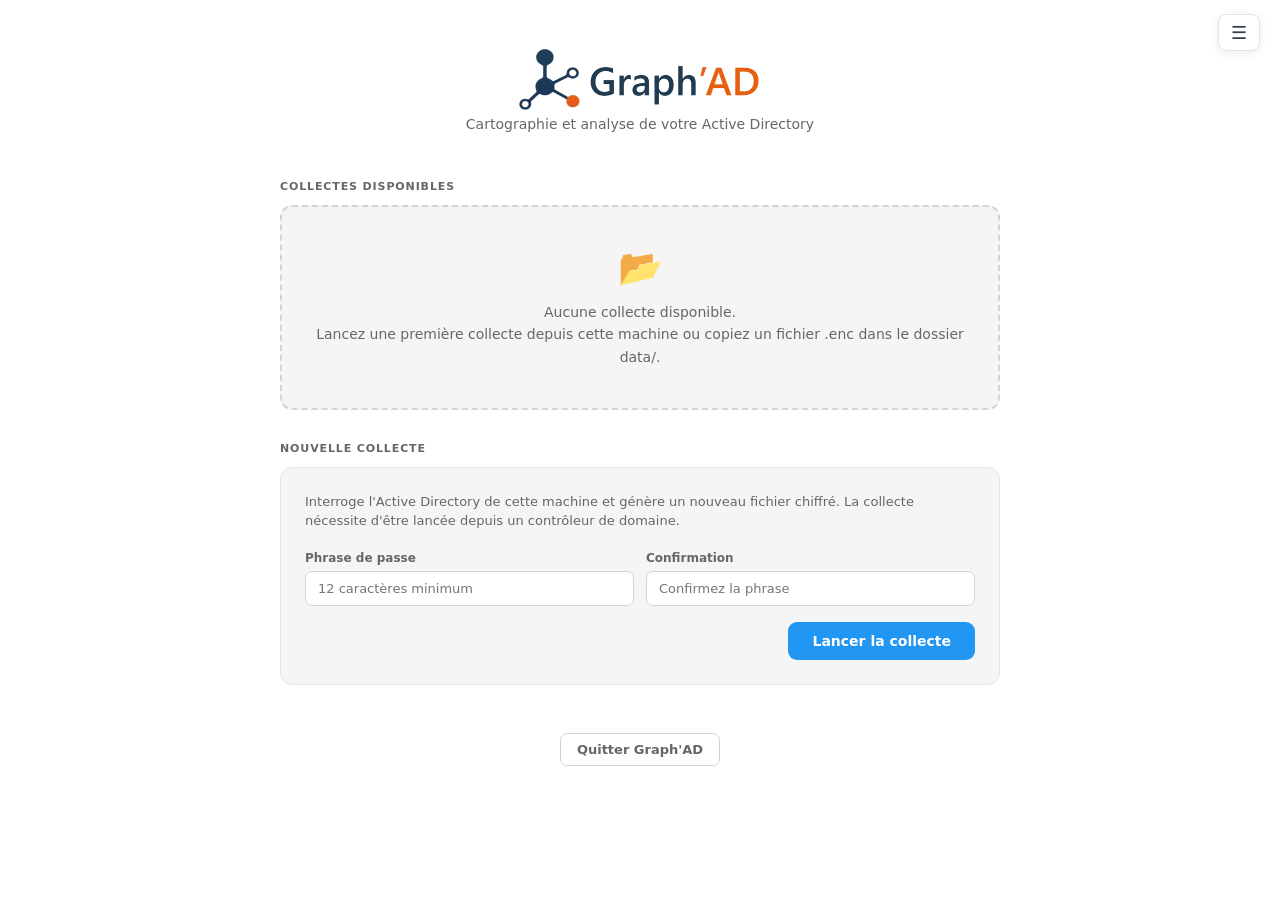
<file: web/index.html>
<!-- Accueil Graph'AD - Onboarding, recherche et tableau de bord -->
<!DOCTYPE html>
<html lang="fr">
<head>
    <meta charset="UTF-8">
    <title>Graph’AD – Accueil</title>

    <!-- Styles globaux -->
    <link rel="stylesheet" href="css/style.css">

    <style>
        body {
            font-family: Arial, sans-serif;
            margin: 40px;
            background: #f5f7fa;
        }
        
        h1 {
            font-size: 32px;
            margin-bottom: 10px;
        }

        img {
            width: 15%;
            height: auto;
        }

        p {
            font-size: 18px;
            margin-bottom: 30px;
            color: #444;
        }

        .score-grid {
            display: grid;
            grid-template-columns: repeat(auto-fill, minmax(260px, 1fr));
            gap: 20px;
        }
        .score-card {
            background: white;
            padding: 20px;
            border-radius: 8px;
            cursor: pointer;
            box-shadow: 0 2px 6px rgba(0,0,0,0.1);
            transition: 0.2s;
        }
        .score-card:hover {
            transform: translateY(-3px);
            box-shadow: 0 4px 10px rgba(0,0,0,0.15);
        }

        .score-card h3 {
            margin: 0 0 10px 0;
            font-size: 20px;
        }

        .score-card p {
            margin: 0;
            color: #666;
        }
        
        #doc-modal strong {
            color: #4A90D9;
        }

        #doc-modal h3 {
             font-size:18px;
             font-weight:700;
             color:#4A90D9;
             margin-bottom:6px;
        }
    </style>
</head>

<body>

    <img src="assets/full_logo.webp" alt="Logo et texte Graph'AD">
    <p>Choisissez une vue pour explorer votre annuaire Active Directory.</p>
    <!-- Déchiffrement du JSON -->
    <script src="js/crypto.js"></script>
    <script>
        if (!GraphADCrypto.isAuthenticated()) {
            window.location.replace("home.html");
        }
    </script>
    <!-- Appel des autres scripts -->
    <script src="js/shared-menu.js"></script>
    <script src="ux/OnboardingBanner.js"></script>

    <!-- Bannière de bienvenue -->
    <div id="onboarding"></div>
    <script>
        OnboardingBanner.render("onboarding");
    </script>
    

    <div id="global-score"></div>

    <!-- Zone de recherche utilisateur -->
    <div id="search-zone" style="max-width:600px; margin:0 auto 20px; position:relative;">

        <!-- Champ + bouton flèche -->
        <div style="display:flex; align-items:center; gap:0;">
            <input type="text" id="search-input"
                placeholder="Rechercher dans Graph'AD (collaborateur, groupe, structure, partage…)"
                style="flex:1; padding:10px 14px; border:1px solid #ddd;
                    border-right:none; border-radius:6px 0 0 6px; font-size:14px; outline:none;">
            <button id="search-btn"
                style="padding:10px 16px; background:#4A90D9; color:white; border:none;
                    border-radius:0 6px 6px 0; font-size:16px; cursor:pointer;">→</button>
        </div>

        <!-- Message d'erreur champ vide -->
        <div id="search-empty-msg"
            style="display:none; margin-top:6px; font-size:13px; color:#e53935;">
            Merci de saisir un collaborateur dans le champ de recherche.
        </div>

        <!-- Suggestions de saisie (dropdown) -->
        <div id="search-suggestions"></div>
    </div>

    <!-- Résultat : fiche de chemin utilisateur -->
    <div id="search-result-card" style="display:none; max-width:600px; margin:0 auto 30px;"></div>

    <!-- Grille du dashboard -->
    <div id="score-grid"></div>

    <!-- Scripts nécessaires -->
    <script src="js/utils.js"></script>
    <script src="js/minisearch.min.js"></script>
    <script src="js/dashboard-loader.js"></script>

</body>
</html>
</file>
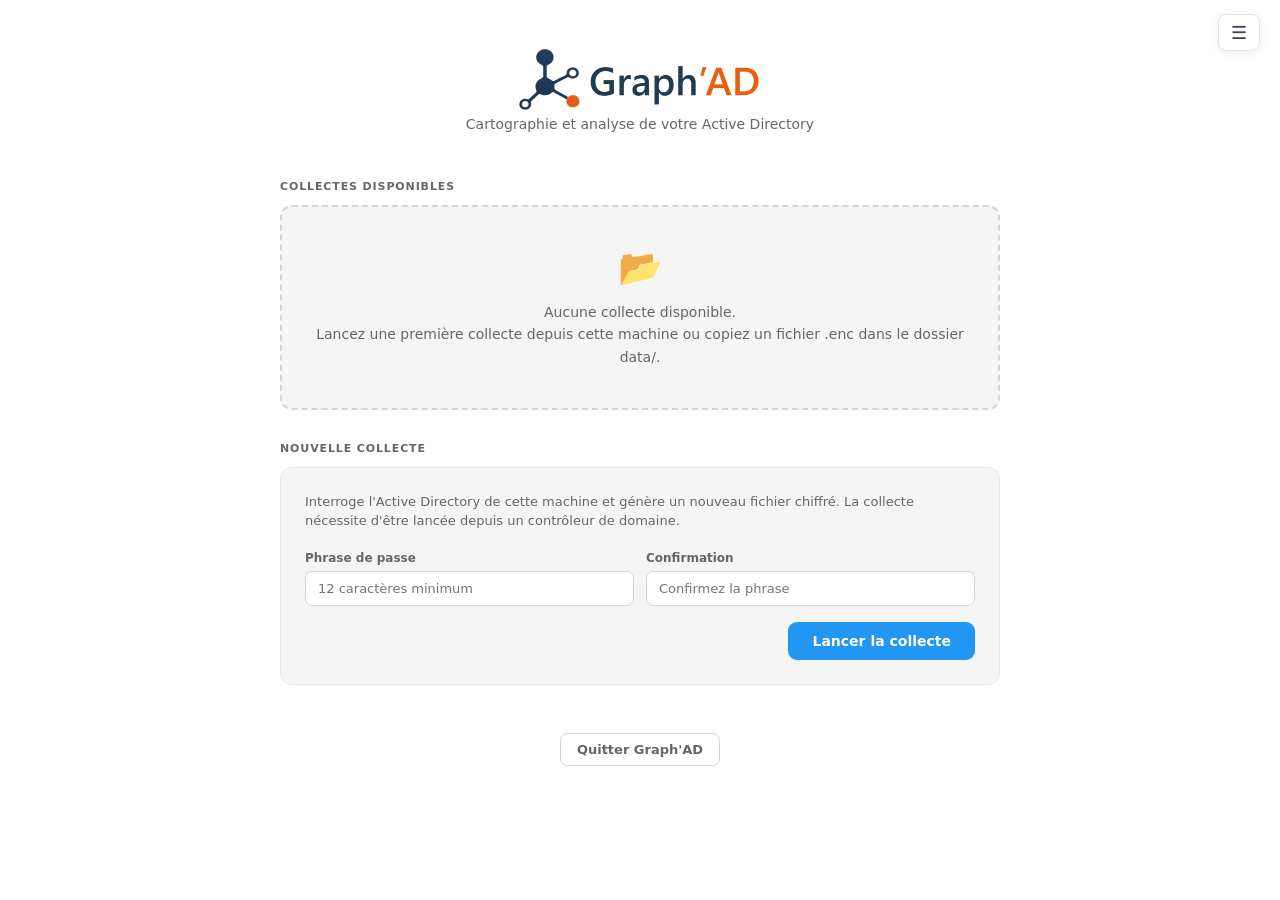
<file: web/home.html>
<!DOCTYPE html>
<html lang="fr">
<head>
    <meta charset="UTF-8">
    <title>Graph'AD</title>
    <link rel="stylesheet" href="css/style.css">
    <style>

        /* ── Layout général ─────────────────────────────────────── */
        body {
            min-height: 100vh;
            background: var(--bg);
            color: var(--text);
            display: flex;
            flex-direction: column;
            align-items: center;
            padding: 48px 24px 64px;
            font-family: system-ui, sans-serif;
        }

        /* ── En-tête ────────────────────────────────────────────── */
        .home-header {
            text-align: center;
            margin-bottom: 48px;
        }

        .home-header img {
            width: 25%;
            height: auto;
        }

        .home-header p {
            font-size: 14px;
            color: var(--link);
        }

        /* ── Conteneur principal ────────────────────────────────── */
        .home-container {
            width: 100%;
            max-width: 720px;
            display: flex;
            flex-direction: column;
            gap: 32px;
        }

        /* ── Section ────────────────────────────────────────────── */
        .section-title {
            font-size: 11px;
            font-weight: 700;
            letter-spacing: 0.08em;
            text-transform: uppercase;
            color: var(--link);
            margin-bottom: 12px;
        }

        /* ── Liste des fichiers JSON ─────────────────────────────── */
        #file-list {
            display: flex;
            flex-direction: column;
            gap: 8px;
        }

        .file-entry {
            display: flex;
            align-items: center;
            background: var(--panel);
            border: 1px solid #e5e7eb;
            border-radius: 10px;
            padding: 14px 16px;
            gap: 12px;
            transition: box-shadow 0.15s ease;
        }
        :root.dark .file-entry { border-color: #3a3a3a; }
        .file-entry:hover { box-shadow: 0 2px 10px rgba(0,0,0,0.08); }

        .file-icon {
            font-size: 20px;
            flex-shrink: 0;
        }

        .file-info {
            flex: 1;
            min-width: 0;
        }
        .file-info .file-label {
            font-size: 14px;
            font-weight: 600;
            color: var(--text);
            white-space: nowrap;
            overflow: hidden;
            text-overflow: ellipsis;
        }
        .file-info .file-path {
            font-size: 11px;
            color: var(--link);
            margin-top: 2px;
            white-space: nowrap;
            overflow: hidden;
            text-overflow: ellipsis;
        }

        .file-actions {
            display: flex;
            gap: 8px;
            flex-shrink: 0;
        }

        /* ── Boutons ─────────────────────────────────────────────── */
        .btn {
            padding: 8px 16px;
            border: none;
            border-radius: 7px;
            font-size: 13px;
            font-weight: 600;
            cursor: pointer;
            transition: opacity 0.15s ease, transform 0.1s ease;
        }
        .btn:hover  { opacity: 0.88; }
        .btn:active { transform: scale(0.97); }

        .btn-primary   { background: #2196F3; color: #fff; }
        .btn-danger    { background: #FEE2E2; color: #DC2626; }
        .btn-secondary {
            background: var(--toolbar-bg);
            color: var(--text);
            border: 1px solid #d1d5db;
        }
        :root.dark .btn-secondary { border-color: #444; }
        .btn-ghost {
            background: transparent;
            color: var(--link);
            border: 1px solid #d1d5db;
        }
        :root.dark .btn-ghost { border-color: #444; }

        .btn-lg {
            padding: 11px 24px;
            font-size: 14px;
            border-radius: 9px;
        }

        /* ── État vide ───────────────────────────────────────────── */
        .empty-state {
            text-align: center;
            padding: 40px 20px;
            background: var(--panel);
            border: 2px dashed #d1d5db;
            border-radius: 12px;
            color: var(--link);
        }
        :root.dark .empty-state { border-color: #444; }
        .empty-state .empty-icon { font-size: 36px; margin-bottom: 12px; }
        .empty-state p { font-size: 14px; line-height: 1.6; }

        /* ── Section nouvelle collecte ───────────────────────────── */
        .collect-card {
            background: var(--panel);
            border: 1px solid #e5e7eb;
            border-radius: 12px;
            padding: 24px;
        }
        :root.dark .collect-card { border-color: #3a3a3a; }

        .collect-card .collect-desc {
            font-size: 13px;
            color: var(--link);
            margin-bottom: 20px;
            line-height: 1.5;
        }

        .passphrase-row {
            display: grid;
            grid-template-columns: 1fr 1fr;
            gap: 12px;
            margin-bottom: 16px;
        }
        @media (max-width: 520px) {
            .passphrase-row { grid-template-columns: 1fr; }
        }

        .field-group label {
            display: block;
            font-size: 12px;
            font-weight: 600;
            color: var(--link);
            margin-bottom: 6px;
        }
        .field-group input[type=password] {
            width: 100%;
            padding: 9px 12px;
            border: 1px solid #d1d5db;
            border-radius: 7px;
            font-size: 13px;
            background: var(--bg);
            color: var(--text);
            outline: none;
            transition: border-color 0.2s;
            box-sizing: border-box;
        }
        :root.dark .field-group input[type=password] {
            border-color: #444;
        }
        .field-group input[type=password]:focus {
            border-color: #2196F3;
            box-shadow: 0 0 0 3px rgba(33,150,243,0.12);
        }

        .collect-footer {
            display: flex;
            align-items: center;
            justify-content: space-between;
            gap: 12px;
            flex-wrap: wrap;
        }
        .collect-hint {
            font-size: 12px;
            color: var(--link);
        }

        /* ── Modale phrase de passe (ouverture fichier) ──────────── */
        .modal-overlay {
            display: none;
            position: fixed;
            inset: 0;
            background: rgba(0,0,0,0.5);
            backdrop-filter: blur(3px);
            z-index: 1000;
            align-items: center;
            justify-content: center;
        }
        .modal-overlay.visible { display: flex; }

        .modal-box {
            background: var(--bg);
            border-radius: 14px;
            padding: 32px;
            width: 100%;
            max-width: 400px;
            box-shadow: 0 20px 60px rgba(0,0,0,0.2);
            position: relative;
        }
        .modal-box h2 {
            font-size: 18px;
            font-weight: 700;
            margin-bottom: 6px;
        }
        .modal-box .modal-sub {
            font-size: 13px;
            color: var(--link);
            margin-bottom: 24px;
            line-height: 1.5;
        }
        .modal-box .modal-file-label {
            font-size: 12px;
            font-weight: 600;
            color: #2196F3;
            background: rgba(33,150,243,0.08);
            padding: 4px 10px;
            border-radius: 5px;
            margin-bottom: 20px;
            display: inline-block;
        }
        .modal-actions {
            display: flex;
            gap: 10px;
            margin-top: 20px;
        }
        .modal-actions .btn { flex: 1; }

        /* ── Barre de progression collecte ──────────────────────── */
        .progress-overlay {
            display: none;
            position: fixed;
            inset: 0;
            background: rgba(0,0,0,0.55);
            backdrop-filter: blur(3px);
            z-index: 1100;
            align-items: center;
            justify-content: center;
        }
        .progress-overlay.visible { display: flex; }

        .progress-box {
            background: var(--bg);
            border-radius: 14px;
            padding: 32px;
            width: 100%;
            max-width: 460px;
            box-shadow: 0 20px 60px rgba(0,0,0,0.2);
        }
        .progress-box h2 {
            font-size: 17px;
            font-weight: 700;
            margin-bottom: 6px;
        }
        .progress-box .progress-step {
            font-size: 13px;
            color: var(--link);
            margin-bottom: 20px;
            min-height: 20px;
        }
        .progress-bar-track {
            height: 8px;
            background: var(--panel);
            border-radius: 99px;
            overflow: hidden;
            margin-bottom: 8px;
        }
        :root.dark .progress-bar-track { background: #333; }
        .progress-bar-fill {
            height: 100%;
            background: linear-gradient(90deg, #2196F3, #64B5F6);
            border-radius: 99px;
            width: 0%;
            transition: width 0.4s ease;
        }
        .progress-counter {
            font-size: 11px;
            color: var(--link);
            text-align: right;
        }
        .progress-error {
            display: none;
            margin-top: 16px;
            padding: 12px;
            background: #FEE2E2;
            border-radius: 8px;
            font-size: 13px;
            color: #DC2626;
            line-height: 1.5;
        }
        .progress-error.visible { display: block; }

        /* ── Bouton quitter (bas de page) ────────────────────────── */
        .home-footer {
            margin-top: 16px;
            text-align: center;
        }

        /* ── Toast erreur ────────────────────────────────────────── */
        .toast {
            position: fixed;
            bottom: 24px;
            left: 50%;
            transform: translateX(-50%) translateY(20px);
            background: #1e1e1e;
            color: #fff;
            padding: 10px 20px;
            border-radius: 8px;
            font-size: 13px;
            opacity: 0;
            transition: opacity 0.2s, transform 0.2s;
            pointer-events: none;
            z-index: 2000;
        }
        .toast.show {
            opacity: 1;
            transform: translateX(-50%) translateY(0);
        }

    </style>
</head>
<body>

    <!-- Menu burger (partagé) -->
    <script src="js/shared-menu.js"></script>

    <!-- En-tête -->
    <div class="home-header">
        <img src="assets/full_logo.webp" alt="Logo et texte Graph'AD">
        <p>Cartographie et analyse de votre Active Directory</p>
    </div>

    <div class="home-container">

        <!-- ── Section : fichiers disponibles ── -->
        <div id="section-files">
            <div class="section-title">Collectes disponibles</div>
            <div id="file-list">
                <!-- rempli par JS -->
            </div>
        </div>

        <!-- ── Section : nouvelle collecte ── -->
        <div id="section-collect">
            <div class="section-title">Nouvelle collecte</div>
            <div class="collect-card">
                <p class="collect-desc">
                    Interroge l'Active Directory de cette machine et génère un nouveau fichier chiffré.
                    La collecte nécessite d'être lancée depuis un contrôleur de domaine.
                </p>
                <div class="passphrase-row">
                    <div class="field-group">
                        <label for="pp-new">Phrase de passe</label>
                        <input type="password" id="pp-new" placeholder="12 caractères minimum" autocomplete="new-password">
                    </div>
                    <div class="field-group">
                        <label for="pp-confirm">Confirmation</label>
                        <input type="password" id="pp-confirm" placeholder="Confirmez la phrase" autocomplete="new-password">
                    </div>
                </div>
                <div class="collect-footer">
                    <span class="collect-hint" id="collect-hint"></span>
                    <button class="btn btn-primary btn-lg" id="btn-collect" onclick="startCollect()">
                        Lancer la collecte
                    </button>
                </div>
            </div>
        </div>

        <!-- ── Bouton quitter ── -->
        <div class="home-footer">
            <button class="btn btn-ghost" onclick="quitApp()">Quitter Graph'AD</button>
        </div>

    </div>

    <!-- ── Modale : saisie phrase de passe pour ouvrir un fichier ── -->
    <div class="modal-overlay" id="open-modal">
        <div class="modal-box">
            <h2>Ouvrir la collecte</h2>
            <p class="modal-sub">Saisissez la phrase de passe pour déchiffrer ce fichier.</p>
            <span class="modal-file-label" id="modal-file-label">—</span>
            <div class="field-group">
                <label for="pp-open">Phrase de passe</label>
                <input type="password" id="pp-open" placeholder="Phrase de passe"
                    autocomplete="current-password"
                    onkeydown="if(event.key==='Enter') confirmOpen()">
            </div>
            <div id="open-error" style="display:none; margin-top:10px;
                font-size:13px; color:#DC2626;"></div>
            <div class="modal-actions">
                <button class="btn btn-secondary" onclick="closeOpenModal()">Annuler</button>
                <button class="btn btn-primary" onclick="confirmOpen()">Déchiffrer</button>
            </div>
        </div>
    </div>

    <!-- ── Overlay : progression de la collecte ── -->
    <div class="progress-overlay" id="progress-overlay">
        <div class="progress-box">
            <h2>Collecte en cours…</h2>
            <div class="progress-step" id="progress-step">Initialisation…</div>
            <div class="progress-bar-track">
                <div class="progress-bar-fill" id="progress-fill"></div>
            </div>
            <div class="progress-counter" id="progress-counter">0 / 8</div>
            <div class="progress-error" id="progress-error"></div>
            <div style="margin-top:20px; display:none" id="progress-done-btn">
                <button class="btn btn-secondary" onclick="closeProgress()">Fermer</button>
            </div>
        </div>
    </div>

    <!-- Toast -->
    <div class="toast" id="toast"></div>

    <script src="js/crypto.js"></script>
    <script>
    let fileRegistry = [];
    // ─────────────────────────────────────────────────────────────
    // Tauri invoke — appel vers Rust
    // ─────────────────────────────────────────────────────────────
    function tauriInvoke(cmd, args) {
        const fn = window.__TAURI__?.core?.invoke
                ?? window.__TAURI__?.invoke;
        if (!fn) return Promise.reject("Tauri indisponible");
        return fn(cmd, args);
    }
    // ─────────────────────────────────────────────────────────────
    // État
    // ─────────────────────────────────────────────────────────────
    let currentOpenPath = null;

    // ─────────────────────────────────────────────────────────────
    // Chargement de la liste des fichiers
    // ─────────────────────────────────────────────────────────────
    async function loadFiles() {
        const list = document.getElementById("file-list");
        let files = [];
        try {
            files = await tauriInvoke("cmd_list_data_files");
        } catch(e) {
            console.error("Impossible de lister les fichiers :", e);
        }

        // Pas de fichier : message explicite indiquant qu'une collecte est nécessaire.
        if (files.length === 0) {
            list.innerHTML = `
                <div class="empty-state">
                    <div class="empty-icon">📂</div>
                    <p>Aucune collecte disponible.<br>
                    Lancez une première collecte depuis cette machine
                    ou copiez un fichier <code>.enc</code> dans le dossier <code>data/</code>.</p>
                </div>`;
            return;
        }

        // Liste des fichiers générés
        fileRegistry = files;

        list.innerHTML = files.map((f, i) => `
            <div class="file-entry">
                <div class="file-icon">🔒</div>
                <div class="file-info">
                    <div class="file-label">${escHtml(f.label)}</div>
                    <div class="file-path">${escHtml(f.path)}</div>
                </div>
                <div class="file-actions">
                    <button class="btn btn-primary" data-idx="${i}" onclick="openFile(this.dataset.idx)">
                        Ouvrir
                    </button>
                    <button class="btn btn-danger" data-idx="${i}" onclick="deleteFile(this.dataset.idx)">
                        Supprimer
                    </button>
                </div>
            </div>
        `).join("");
    }

    // ─────────────────────────────────────────────────────────────
    // Ouverture d'un fichier — modale phrase de passe
    // ─────────────────────────────────────────────────────────────
    function openFile(idx) {
        const f = fileRegistry[idx];
        currentOpenPath = f.path;
        document.getElementById("modal-file-label").textContent = f.label;
        document.getElementById("pp-open").value = "";
        document.getElementById("open-error").style.display = "none";
        document.getElementById("open-modal").classList.add("visible");
        setTimeout(() => document.getElementById("pp-open").focus(), 80);
    }

    // Réinitialisation du champ modal à la fermeture de celui-ci
    function closeOpenModal() {
        document.getElementById("open-modal").classList.remove("visible");
        document.getElementById("pp-open").value = "";
        currentOpenPath = null;
    }

    // Vérification de la saisie de la phrase de passe
    async function confirmOpen() {
        const pp = document.getElementById("pp-open").value;
        if (!pp) return showOpenError("Saisissez la phrase de passe.");

        let bytes;
        try {
            bytes = await tauriInvoke("cmd_read_enc_file", { path: currentOpenPath });
        } catch(e) {
            return showOpenError("Impossible de lire le fichier : " + e);
        }

        // Vérifier la phrase de passe sans stocker les données déchiffrées
        try {
            await GraphADCrypto.initFromPassphrase(pp);
            const blob = new Blob([new Uint8Array(bytes)]);
            const url  = URL.createObjectURL(blob);
            await GraphADCrypto.loadAndDecrypt(url, { suppressRedirect: true });
            URL.revokeObjectURL(url);
        } catch(e) {
            GraphADCrypto.clear();
            return showOpenError("Phrase de passe incorrecte ou fichier altéré.");
        }

        // Stocker le chemin actif — dashboard-loader.js s'en servira
        sessionStorage.setItem("_gad_active_file", currentOpenPath);
        // _gad_s et _gad_p sont déjà dans sessionStorage via initFromPassphrase

        closeOpenModal();
        window.location.href = "index.html";
    }

    // Message en cas d'erreur d'ouverture du fichier
    function showOpenError(msg) {
        const el = document.getElementById("open-error");
        el.textContent = msg;
        el.style.display = "block";
    }

    // ─────────────────────────────────────────────────────────────
    // Suppression d'un fichier
    // ─────────────────────────────────────────────────────────────
    async function deleteFile(idx) {
        const f = fileRegistry[idx];
        if (!confirm(`Supprimer définitivement la collecte :\n« ${f.label} » ?\n\nCette action est irréversible.`)) return;
        try {
            await tauriInvoke("cmd_delete_data_file", { path: f.path });
            showToast("Collecte supprimée.");
            loadFiles();
        } catch(e) {
            showToast("Erreur : " + e);
        }
    }

    // ─────────────────────────────────────────────────────────────
    // Nouvelle collecte
    // ─────────────────────────────────────────────────────────────
    async function startCollect() {
        // Définition d'une phrase de passe - initialisation
        const pp1  = document.getElementById("pp-new").value;
        const pp2  = document.getElementById("pp-confirm").value;
        const hint = document.getElementById("collect-hint");

        // On demande à l'utilisateur une phrase de passe
        // Elle doit contenir au moins 12 caractères
        // La confirmation de la phrase de passe doit être identique à celle initiale
        // Sinon, la collecte ne se lance pas
        if (!pp1)          { hint.textContent = "Saisissez une phrase de passe."; return; }
        if (pp1.length < 12) { hint.textContent = "12 caractères minimum."; return; }
        if (pp1 !== pp2)   { hint.textContent = "Les deux phrases ne correspondent pas."; return; }
        hint.textContent = "";

        // Vérification AD — await explicite pour capturer l'erreur avant d'ouvrir la barre
        try {
            await tauriInvoke("cmd_start_collect", { passphrase: pp1 });
        } catch(e) {
            // cmd_start_collect retourne Err() si AD absent ou autre problème pré-collecte
            hint.textContent = e;
            return;
        }

        // Si on arrive ici, la collecte a démarré en arrière-plan — ouvrir la barre
        showProgress();

        document.getElementById("pp-new").value    = "";
        document.getElementById("pp-confirm").value = "";
    }

    // ─────────────────────────────────────────────────────────────
    // Barre de progression — événements Rust → JS
    // ─────────────────────────────────────────────────────────────
    function showProgress() {
        document.getElementById("progress-step").textContent = "Initialisation…";
        document.getElementById("progress-fill").style.width = "0%";
        document.getElementById("progress-counter").textContent = "0 / 8";
        document.getElementById("progress-error").classList.remove("visible");
        document.getElementById("progress-done-btn").style.display = "none";
        document.getElementById("progress-overlay").classList.add("visible");
    }

    // A la fin de la collecte, le bouton fermer permet de fermer la barre de progression
    function closeProgress() {
        document.getElementById("progress-overlay").classList.remove("visible");
    }

    // En cas d'erreur, afficher le message et l'utilisateur peut fermer la barre de progression
    function showProgressError(msg) {
        const el = document.getElementById("progress-error");
        el.textContent = msg;
        el.classList.add("visible");
        document.getElementById("progress-done-btn").style.display = "block";
    }

    // Stocker les unlisten handles pour savoir quand les listeners sont prêts
    let progressListenersReady = false;

    // Écouter les événements de progression émis par collector.rs 
    function setupProgressListener() {
        const listenFn = window.__TAURI__?.event?.listen;
        if (!listenFn) { setTimeout(setupProgressListener, 100); return; }

        // On incrémente au fûr et à mesure des étapes
        listenFn("collect-progress", event => {
            const { step, total, message } = event.payload;
            const pct = Math.round((step / total) * 100);
            document.getElementById("progress-fill").style.width = pct + "%";
            document.getElementById("progress-step").textContent = message;
            document.getElementById("progress-counter").textContent = `${step} / ${total}`;
        });

        // Lorsqu'on arrive à la fin de la collecte, on l'affiche
        listenFn("collect-done", () => {
            document.getElementById("progress-step").textContent = "Collecte terminée avec succès.";
            document.getElementById("progress-fill").style.width = "100%";
            document.getElementById("progress-counter").textContent = "8 / 8";
            document.getElementById("progress-done-btn").style.display = "block";
            loadFiles();
        });

        // En cas d'erreur, on appelle la fonction showProgressError émise plus au-dessus
        listenFn("collect-error", event => {
            showProgressError(event.payload);
        });
    }

    // ─────────────────────────────────────────────────────────────
    // Quitter
    // ─────────────────────────────────────────────────────────────
    function quitApp() {
        tauriInvoke("cmd_quit");
    }

    // ─────────────────────────────────────────────────────────────
    // Utilitaires
    // ─────────────────────────────────────────────────────────────
    // Protection XSS - Eviter que les caractères spéciaux soient interprétés comme des balises HTML
    function escHtml(s) {
        return String(s)
            .replace(/&/g,"&amp;")
            .replace(/</g,"&lt;")
            .replace(/>/g,"&gt;")
            .replace(/"/g,"&quot;");
    }

    // Affichage temporaire d'un notification (utilisé dans le cadre d'une archive supprimée)
    function showToast(msg) {
        const t = document.getElementById("toast");
        t.textContent = msg;
        t.classList.add("show");
        setTimeout(() => t.classList.remove("show"), 2800);
    }

    // ─────────────────────────────────────────────────────────────
    // Adaptation du menu burger pour home.html
    // — Verrouiller désactivé (pas de session active ici)
    // — Bouton Quitter ajouté dans le menu
    // ─────────────────────────────────────────────────────────────
    document.addEventListener("DOMContentLoaded", () => {
        loadFiles();
        setupProgressListener();

        // Désactiver le bouton Verrouiller — pas de session active sur l'accueil
        const lockBtn = document.getElementById("burger-lock");
        if (lockBtn) {
            lockBtn.disabled = true;
            lockBtn.style.opacity = "0.35";
            lockBtn.style.cursor  = "not-allowed";
            lockBtn.title = "Aucune session active";
        }
    });
    </script>
</body>
</html>
</file>
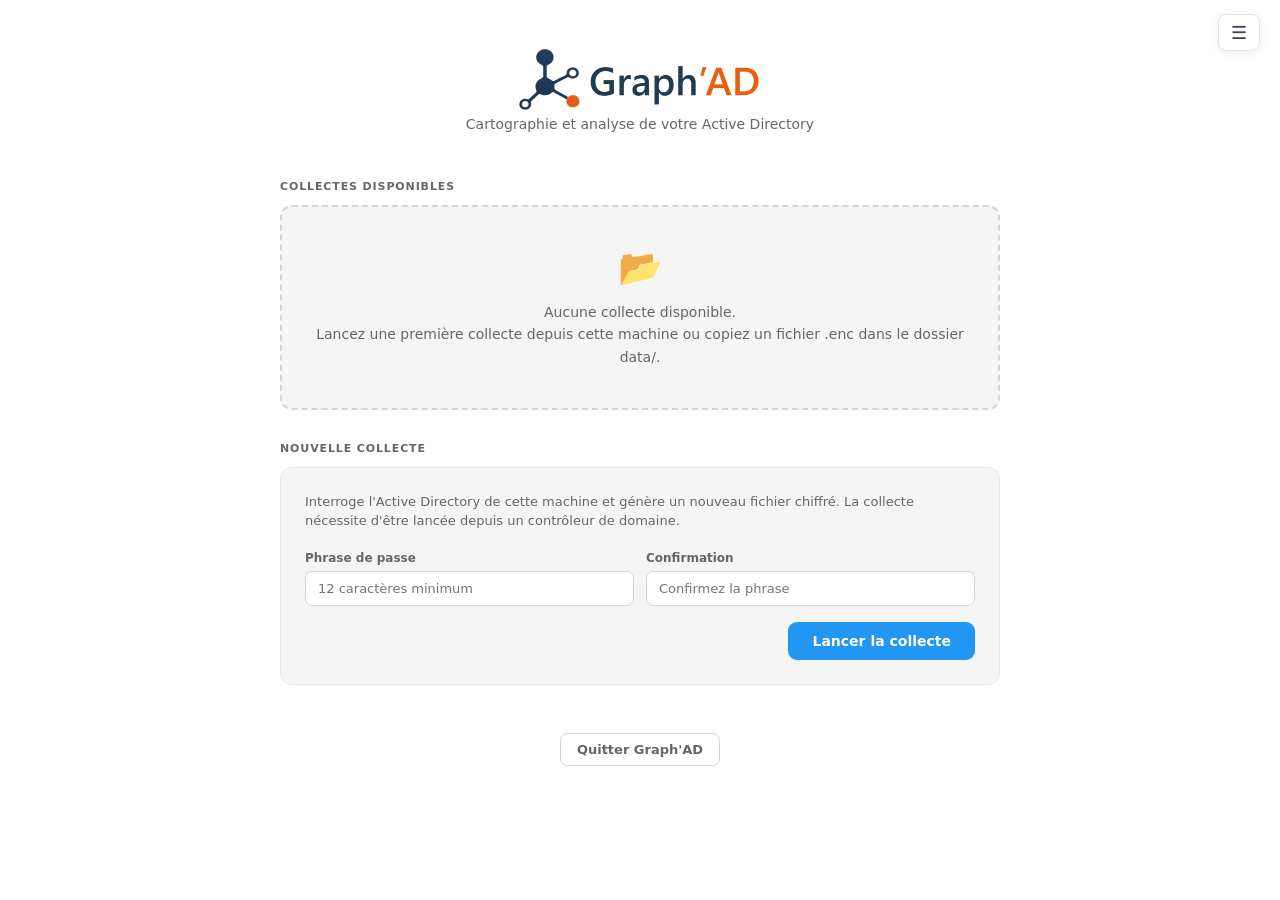
<file: web/views/infrastructure.html>
<!-- Affichage de la vue Infrastructure -->
<!DOCTYPE html>
<html lang="fr">
<head>
    <meta charset="UTF-8">
    <title>Graph'AD - Infrastructure</title>
    <link rel="stylesheet" href="../css/style.css">

    <style>
    .layout {
        display: grid;
        grid-template-columns: 280px 1fr;
        gap: 20px;
        padding: 20px;
        height: calc(100vh - 40px);
        box-sizing: border-box;
    }
    .layout-left {
        display: flex;
        flex-direction: column;
        gap: 20px;
        overflow-y: auto;
    }
    .layout-center {
        overflow: auto;
        position: relative;
    }
    #infra-search-zone {
        position: fixed;
        top: 60px;
        z-index: 200;
        max-width: 380px;
        width: 380px;
        background: #fff;
        border: 1px solid #ddd;
        border-radius: 8px;
        box-shadow: 0 4px 16px rgba(0,0,0,0.12);
        padding: 8px 10px;
    }
    #infra-tree {
        padding-top: 64px;
    }
    </style>
    <!-- Déchiffrement du JSON -->
    <script src="../js/crypto.js"></script>
    <script>
        if (!GraphADCrypto.isAuthenticated()) {
            window.location.replace("../home.html");
        }
    </script>
    <!-- Appel des autres scripts -->
    <script src="../js/shared-menu.js"></script>
    <script src="../ux/IntroCard.js"></script>
    <script src="../ux/PedagogyCard.js"></script>
    <script src="../ux/Legend.js"></script>
    <script src="../js/utils.js"></script>
    <script src="../ux/SidePanel.js"></script>
    <script src="../ux/InfrastructureTree.js"></script>
    <script src="../js/minisearch.min.js"></script>
</head>

<body>
<!-- Bouton de retour au tableau de bord -->
<a href="../index.html" style="
    display: inline-block;
    padding: 8px 16px;
    margin: 10px 20px;
    background: #f0f4ff;
    border: 1px solid #aac2ff;
    border-radius: 6px;
    color: #4A90D9;
    text-decoration: none;
    font-size: 14px;
">← Retour au tableau de bord</a>

<!-- Définition des layouts -->
<div class="layout">
    <!-- Colonne de gauche : Introduction à la vue, indications d'utilisation et légende -->
    <div class="layout-left">
        <section id="intro-card"></section>
        <section id="pedagogy-card"></section>
        <section id="legend"></section>
    </div>

    <!-- Colonne centrale : c'est le coeur même de la vue -->
    <div class="layout-center">

        <!-- Zone de recherche flottante -->
        <div id="infra-search-zone">
            <div style="display:flex; align-items:center; gap:0;">
                <input type="text" id="infra-search-input"
                    placeholder="Rechercher dans l'arborescence…"
                    style="flex:1; padding:7px 10px; border:1px solid #ddd;
                           border-right:none; border-radius:6px 0 0 6px;
                           font-size:13px; outline:none; background:#fff;">
                <button id="infra-search-clear"
                    style="padding:7px 12px; background:#4A90D9; color:white; border:none;
                           border-radius:0 6px 6px 0; font-size:15px; cursor:pointer;">✕</button>
            </div>
            <div id="infra-search-suggestions"
                style="position:absolute; z-index:300; width:100%; background:#fff;
                       border:1px solid #e0e4f0; border-radius:6px;
                       box-shadow:0 4px 16px rgba(0,0,0,0.10); display:none;
                       max-height:260px; overflow-y:auto; top:calc(100% + 4px); left:0;">
            </div>
        </div>

        <div id="infra-tree"></div> <!-- Affichage de l'UX InfrastructureTree -->

    </div>

    <!-- Note : la colonne de gauche n'existe pas dans cette vue car on n'affiche pas les points d'attention et les actions recommandés. -->
</div>

<div id="side-panel"></div> <!-- Panneau latéral d'information -->

<script>

    // --- Introduction à la vue ---
    IntroCard.render({
        title: "Infrastructure",
        subtitle: "Organisation technique de votre annuaire",
        text: "Cette vue montre comment votre annuaire est organisé : les structures, les politiques de sécurité, les groupes et les collaborateurs. Cliquez sur un élément pour le déplier."
    });

    // --- Indications d'utilisation ---
    PedagogyCard.render({
        text: "Cliquez sur un bloc pour explorer son contenu. Utilisez « Remonter » pour revenir en arrière. Les détails apparaissent dans le panneau latéral."
    });

    // --- Chargement du JSON chiffré : On garanti un déchiffrement en temps réel ---
    loadActiveFile()
        .then(json => {

            // --- Légende : ce sera la seule vue où la légende sera rendu directement dans le déchiffrement du JSON ---
            Legend.render([
                { color: "#8B5CF6", label: "Domaine racine" },
                { color: "#4A90D9", label: "Structure active" },
                { color: "#9CA3AF", label: "Structure vide" },
                { color: "#F97316", label: "Politique de sécurité" },
                { color: "#10B981", label: "Serveur de partage" },
                { color: "#007a00", label: "Partage" },
            ]);

            // --- Rendu principal ---
            const infraTree = buildInfrastructureTree(json);
            const container = document.getElementById("infra-tree");
            renderInfrastructureTree(container, infraTree);

            // ================================================================
            // BARRE DE RECHERCHE — Vue Infrastructure
            // Index MiniSearch sur tous les nœuds de l'arbre.
            // ================================================================

            // --- Construction de l'index plat à partir de l'arbre ---
            const infraIndex = [];   // { id, label, type, path, node }

            function collectNodes(node, pathParts) {
                if (!node || !node.label) return;
                const currentPath = [...pathParts, node.label];
                infraIndex.push({
                    id:    node.id || node.label,
                    label: node.label,
                    type:  node.type  || "ou",
                    path:  pathParts.join(" › "),   // chemin sans le nœud lui-même
                    orphan: node.orphan || false,
                    original: node
                });
                (node.children || []).forEach(child => collectNodes(child, currentPath));
            }
            collectNodes(infraTree, []);

            // On initialise le moteur de recherche MiniSearch à partir des champs définis dans collectNodes
            const infraMiniSearch = new MiniSearch({
                fields: ["label", "path"],
                storeFields: ["label", "type", "path", "orphan"],
                idField: "id",
                searchOptions: { prefix: true, fuzzy: 0.2, boost: { label: 2 } }
            });

            // MiniSearch requiert des ids uniques — dédoublonner si besoin
            const seenIds = new Set();
            const uniqueIndex = infraIndex.filter(n => {
                if (seenIds.has(n.id)) return false;
                seenIds.add(n.id);
                return true;
            });
            infraMiniSearch.addAll(uniqueIndex);

            // Map id → objet nœud complet (pour naviguer après clic)
            const infraNodeMap = new Map(uniqueIndex.map(n => [n.id, n.original]));

            // --- Badges et couleurs par type ---
            const infraBadgeMap = {
                "domain":           { label: "Domaine",            color: "#8B5CF6" },
                "ou":               { label: "Structure",           color: "#4A90D9" },
                "dc-container":     { label: "Contrôleurs",         color: "#4A90D9" },
                "dc":               { label: "Contrôleur",          color: "#4A90D9" },
                "gpo":              { label: "Politique de séc.",   color: "#F97316" },
                "server":           { label: "Serveur de partage",  color: "#10B981" },
                "shares-root":      { label: "Partages",            color: "#10B981" },
                "share":            { label: "Partage",             color: "#065F46" }
            };

            // --- Dropdown de suggestions ---
            const infraInput       = document.getElementById("infra-search-input");
            const infraSuggestions = document.getElementById("infra-search-suggestions");
            const infraClear       = document.getElementById("infra-search-clear");

            // Replie tous les childrenWrapper de l'arbre
            function collapseAllInfraNodes() {
                document.querySelectorAll("#infra-tree .infra-children-wrapper").forEach(wrapper => {
                    if (wrapper.style.display !== "none") {
                        wrapper.style.display = "none";
                        const arrow = wrapper.previousElementSibling?.querySelector("span:last-child");
                        if (arrow && arrow.textContent === "▼") arrow.textContent = "▶";
                    }
                });
            }

            // Remet l'arbre dans son état initial (racine dépliée, reste replié)
            function resetInfraTree() {
                collapseAllInfraNodes();
                // Déplier le premier niveau (enfants directs du domaine racine)
                const rootNode = document.querySelector("#infra-tree > div > div");
                if (rootNode) {
                    const firstWrapper = rootNode.querySelector("div[style*='flex-direction:column']");
                    if (firstWrapper) {
                        firstWrapper.style.display = "flex";
                        const arrow = rootNode.querySelector("[data-node-id] span:last-child");
                        if (arrow && arrow.textContent === "▶") arrow.textContent = "▼";
                    }
                }
            }

            // --- Parcourt dynamique de l'arborescence hiérarchique ---
            infraInput.addEventListener("input", () => {
                const q = infraInput.value.trim();

                // Requête de moins de 2 caractères : Réinitialiser l'arbre (tout replier sauf racine)
                if (q.length < 2) {
                    infraSuggestions.style.display = "none";
                    infraSuggestions.innerHTML = "";
                    // Réinitialiser l'arbre (tout replier sauf racine)
                    resetInfraTree();
                    return;
                }

                const matches = infraMiniSearch.search(q).slice(0, 10); // C'est ici qu'on exécute la recherche

                // --- Dépliage dynamique ---
                // 1. Replier tout l'arbre
                collapseAllInfraNodes();
                // 2. Déplier les chemins vers les nœuds correspondants
                matches.forEach(m => highlightInfraNodeById(m.id));

                // --- Dropdown de suggestions ---
                // S'il n'y a pas de résultats, le dire explicitement
                if (matches.length === 0) {
                    infraSuggestions.innerHTML =
                        '<div style="padding:10px 14px; color:#999; font-size:13px;">Aucun résultat</div>';
                    infraSuggestions.style.display = "block";
                    return;
                }

                // Sinon, le dropdown s'active et afficher les résultats
                infraSuggestions.innerHTML = "";
                // Chaque élément de recherche est différencié
                matches.forEach(m => {
                    const nodeObj = infraNodeMap.get(m.id);
                    const badge   = infraBadgeMap[m.type] || { label: "Élément", color: "#6b7280" };
                    const isOrphan = m.orphan;

                    // Apparence des éléments
                    const item = document.createElement("div");
                    item.style.cssText =
                        "padding:8px 14px; cursor:pointer; border-bottom:1px solid #f0f0f0;" +
                        "display:flex; flex-direction:column; gap:2px;";

                    // Nom et badge affiché en haut de l'objet de recherche
                    const topRow = document.createElement("div");
                    topRow.style.cssText = "display:flex; align-items:center; gap:8px;";

                    // Nom de l'objet
                    const nameSpan = document.createElement("span");
                    nameSpan.style.cssText = "font-size:13px; color:#1f2937; font-weight:500;";
                    nameSpan.textContent = m.label;

                    // Badge d'identification
                    // Affiche une alerte ci-besoin
                    const badgeEl = document.createElement("span");
                    badgeEl.style.cssText =
                        `font-size:10px; font-weight:700; padding:1px 7px; border-radius:10px;` +
                        `background:${badge.color}22; color:${badge.color}; white-space:nowrap;` +
                        (isOrphan ? " border:1px solid #EF4444;" : "");
                    badgeEl.textContent = isOrphan ? badge.label + " ⚠" : badge.label;

                    topRow.appendChild(nameSpan);
                    topRow.appendChild(badgeEl);
                    
                    // On affiche le chemin de l'objet seulement quand il est disponible
                    if (m.path) {
                        const pathSpan = document.createElement("span");
                        pathSpan.style.cssText = "font-size:11px; color:#9ca3af;";
                        pathSpan.textContent = m.path;
                        item.appendChild(topRow);
                        item.appendChild(pathSpan);
                    } else {
                        item.appendChild(topRow);
                    }

                    // Listeners de souris survolant
                    item.addEventListener("mouseenter", () => item.style.background = "#f5f7fa");
                    item.addEventListener("mouseleave", () => item.style.background = "#fff");
                    // Au clic, replie tout sauf CE nœud
                    item.addEventListener("click", () => {
                        infraSuggestions.style.display = "none";
                        infraInput.value = m.label;
                        // Le seul nœud déplié est celui correspondant à la recherche
                        collapseAllInfraNodes();
                        const found = highlightInfraNodeById(m.id);
                        if (found) {
                            const nodeEl = document.querySelector(`[data-node-id="${m.id}"]`);
                            if (nodeEl) nodeEl.click();
                        } else if (nodeObj) {
                            openInfrastructurePanel(nodeObj);
                        }
                    });

                    infraSuggestions.appendChild(item);
                });

                infraSuggestions.style.display = "block";
            });

            // Bouton effacer
            infraClear.addEventListener("click", () => {
                infraInput.value = "";
                infraSuggestions.style.display = "none";
                infraSuggestions.innerHTML = "";
            });

            // Fermer le dropdown si clic hors zone
            document.addEventListener("click", e => {
                const zone = document.getElementById("infra-search-zone");
                if (zone && !zone.contains(e.target)) {
                    infraSuggestions.style.display = "none";
                }
            });

            // Ouvrir le panneau latéral si on vient d'une recherche
            const searchTarget = sessionStorage.getItem("graphad-search-target");
            if (searchTarget) {
                sessionStorage.removeItem("graphad-search-target");
                const target = JSON.parse(searchTarget);

                // Chercher d'abord dans l'arborescence rendue
                setTimeout(() => {
                    // Cas 0 : ouDN passé directement depuis tech-access ou teams
                    // C'est le cas le plus fiable — on cherche l'OU par son DN exact
                    if (target.ouDN) {
                        const ouNode = (json.structure?.nodes || []).find(n =>
                            n.meta?.dn && n.meta.dn.toLowerCase() === target.ouDN.toLowerCase()
                        );
                        if (ouNode) {
                            const foundOU = highlightInfraNodeById(ouNode.id);
                            if (foundOU) {
                                const nodeEl = document.querySelector(`[data-node-id="${ouNode.id}"]`);
                                if (nodeEl) nodeEl.click();
                            }
                            return;
                        }
                    }
                    // Cas 1 : nœud directement dans l'arbre (OU, share, server, GPO)
                    const found = highlightInfraNodeById(target.id);

                    if (found) {
                        // Ouvrir aussi le panneau latéral du nœud trouvé
                        const nodeEl = document.querySelector(`[data-node-id="${target.id}"]`);
                        if (nodeEl) nodeEl.click();
                    } else {
                        // Cas 2 : utilisateur ou groupe — trouver son OU parente via le DN
                        const allObjects = [
                            ...(json.business?.identities || []),
                            ...(json.business?.groups     || []),
                            ...(json.technical?.groups    || [])
                        ];
                        const obj = allObjects.find(o => o.id === target.id || o.label === target.label);

                        if (obj?.meta?.dn) {
                            // DN existant -> on récupère le DN qu'on le découpe et on recherche le noeud
                            const ouDN = obj.meta.dn.split(",").slice(1).join(",");
                            const ouNode = (json.structure?.nodes || []).find(n =>
                                n.meta?.dn && n.meta.dn.toLowerCase() === ouDN.toLowerCase()
                            );
                            // Noeud existant : mise en évidence visuelle
                            if (ouNode) {
                                const foundOU = highlightInfraNodeById(ouNode.id);
                                if (foundOU) {
                                    const nodeEl = document.querySelector(`[data-node-id="${ouNode.id}"]`);
                                    if (nodeEl) nodeEl.click();
                                }
                            }
                        } else {
                            // Cas 3 : fallback SidePanel
                            const allItems = [
                                ...(json.business?.identities || []),
                                ...(json.business?.groups || []),
                                ...(json.technical?.groups || []),
                                ...(json.structure?.nodes || []),
                                ...(json.gpo?.nodes || [])
                            ];
                            const item = allItems.find(i => i.id === target.id || i.label === target.label);
                            if (item) SidePanel.open(item);
                        }
                    }
                }, 300); // Timeout de 300 milisecondes pour la recherche
            }
        })
        // Capture des erreurs en cas d'échec de déchiffrement
        // La session active est nettoyé et on revient à la page d'accueil
        .catch(err => {
            console.error("[Graph'AD] Erreur de chargement :", err);
            sessionStorage.removeItem("_gad_active_file");
            GraphADCrypto.clear();
            window.location.replace("../home.html");
        });
</script>

</body>
</html>
</file>
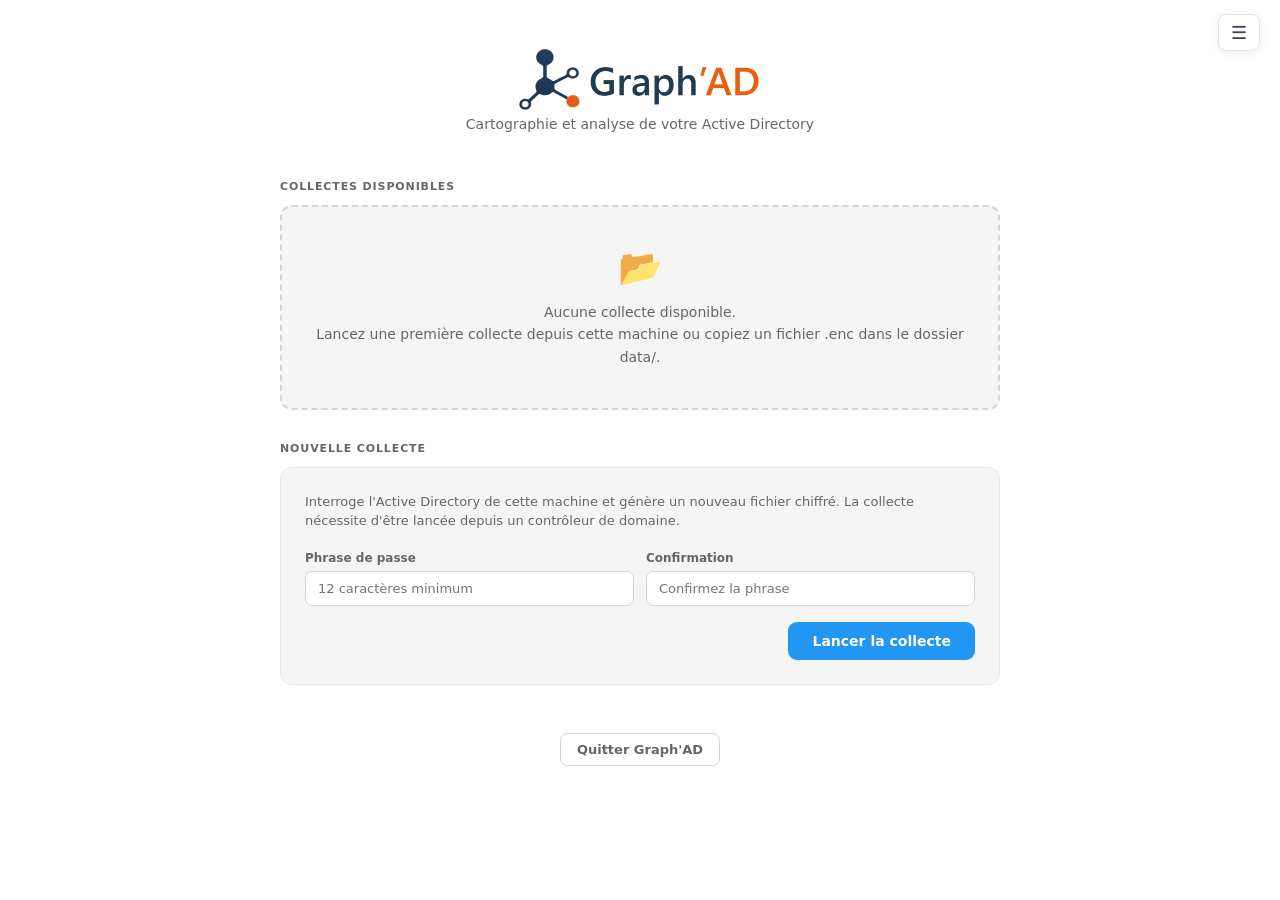
<file: web/views/resources.html>
<!-- Affichage de la vue Ressources -->
<!DOCTYPE html>
<html lang="fr">
<head>
<meta charset="UTF-8">
<title>Graph'AD - Ressources</title>

<link rel="stylesheet" href="../css/style.css">

<style>
.layout {
    display: grid;
    grid-template-columns: 280px 1fr 300px;
    gap: 20px;
    padding: 20px;
    height: calc(100vh - 40px);
    box-sizing: border-box;
}
.layout-left, .layout-right {
    display: flex;
    flex-direction: column;
    gap: 20px;
    overflow-y: auto;
}
.layout-center { overflow-y: auto; }
</style>
<!-- Déchiffrement du JSON -->
<script src="../js/crypto.js"></script>
<script>
    if (!GraphADCrypto.isAuthenticated()) {
        window.location.replace("../home.html");
    }
</script>
<!-- Appel des autres scripts -->
<script src="../js/shared-menu.js"></script>
<script src="../ux/IntroCard.js"></script>
<script src="../ux/PedagogyCard.js"></script>
<script src="../ux/Legend.js"></script>
<script src="../ux/DiagnosticCard.js"></script>
<script src="../ux/ActionList.js"></script>
<script src="../js/utils.js"></script>
<script src="../ux/SidePanel.js"></script>

<script src="../ux/ResourceView.js"></script>
<script src="../js/minisearch.min.js"></script>
</head>
<body>
<!-- Bouton de retour au tableau de bord -->
<a href="../index.html" style="
    display: inline-block;
    padding: 8px 16px;
    margin: 10px 20px;
    background: #f0f4ff;
    border: 1px solid #aac2ff;
    border-radius: 6px;
    color: #4A90D9;
    text-decoration: none;
    font-size: 14px;
">← Retour au tableau de bord</a>

<!-- Définition des layouts -->
<div class="layout">

    <!-- Colonne de gauche : Introduction à la vue, indications d'utilisation et légende -->
    <div class="layout-left">
        <section id="intro-card"></section>
        <section id="pedagogy-card"></section>
        <section id="legend"></section>
    </div>

    <!-- Colonne centrale : c'est le coeur même de la vue -->
    <div class="layout-center">
        <div style="padding:8px 10px; border-bottom:1px solid #eee; background:#f9fafb; margin-bottom:8px; border-radius:6px;">
            <div style="display:flex; align-items:center; gap:0;">
                <input type="text" id="resources-filter-input"
                    placeholder="Filtrer par partage ou serveur…"
                    style="flex:1; padding:7px 10px; border:1px solid #ddd;
                        border-right:none; border-radius:6px 0 0 6px;
                        font-size:13px; outline:none;">
                <button id="resources-filter-btn"
                    style="padding:7px 12px; background:#4A90D9; color:white; border:none;
                        border-radius:0 6px 6px 0; font-size:15px; cursor:pointer;">→</button>
            </div>
            <div id="resources-filter-count"
                 style="font-size:11px; color:#9ca3af; margin-top:4px; display:none;"></div>
        </div>
        <div id="resource-list"></div>
    </div>

    <!-- Colonne de droite : points d'attention et actions recommandés -->
    <div class="layout-right">
        <section id="diagnostic-card"></section>
        <section id="action-list"></section>
    </div>

</div>

<div id="side-panel"></div> <!-- Panneau latéral d'information -->

<script>
let jsonData = null;

// --- Introduction à la vue ---
IntroCard.render({
    title: "Ressources",
    subtitle: "Dossiers, applications, serveurs",
    text: "Cette vue présente les ressources de l'entreprise et les groupes qui y ont accès."
});

// --- Indications d'utilisation ---
PedagogyCard.render({
    text: "Une ressource doit être accessible uniquement par les groupes légitimes. Vérifiez les accès inattendus."
});

// --- Légende ---
Legend.render([
    { color: "#10B981", label: "Accès normal" },
    { color: "#F59E0B", label: "Accès à surveiller" },
    { color: "#EF4444", label: "Aucun accès (orpheline)" }
]);

// --- Chargement du JSON chiffré : On garanti un déchiffrement en temps réel ---
loadActiveFile()
    .then(json => {
        jsonData = json;

        // --------------------------------------------------------------
        // 1) Normalisation des données
        // C'est une double vérification par rapport à ResourceView.js
        // --------------------------------------------------------------
        const servers = Array.isArray(json.infrastructure?.servers)
            ? json.infrastructure.servers
            : [];

        const normalizedServers = servers.map(s => ({
            ...s,
            shares: Array.isArray(s.shares) ? s.shares : []
        }));

        const allShares = normalizedServers.flatMap(s => s.shares);

        // -----------------------------
        // 2) Rendu principal
        // -----------------------------
        ResourceView.render("resource-list", json);

        // =====================================================================
        // INDEX MINISEARCH — Vue Ressources
        // Construit sur partages (label + chemin) et serveurs (label).
        // =====================================================================
        const resDocs = [];
        const resSeenIds = new Set();

        normalizedServers.forEach(s => {
            if (!resSeenIds.has(s.id)) {
                resSeenIds.add(s.id);
                resDocs.push({ id: s.id, label: s.label, path: "", type: "server" });
            }
            s.shares.forEach(sh => {
                if (resSeenIds.has(sh.id)) return;
                resSeenIds.add(sh.id);
                resDocs.push({
                    id:       sh.id,
                    label:    sh.label,
                    path:     sh.path || "",
                    type:     "share",
                    serverId: s.id,
                    serverLabel: s.label
                });
            });
        });

        const resMiniSearch = new MiniSearch({
            fields: ["label", "path"],
            storeFields: ["label", "path", "type", "serverId", "serverLabel"],
            idField: "id",
            searchOptions: { prefix: true, fuzzy: 0.2, boost: { label: 2 } }
        });
        resMiniSearch.addAll(resDocs);

        // -------------------------------------------------------
        // FILTRE TEMPS RÉEL — Vue Ressources
        // MiniSearch produit les correspondances ; le DOM est ensuite
        // mis à jour exactement comme avant (masquage/dépliage blocs).
        // -------------------------------------------------------
        const resFilterInput = document.getElementById("resources-filter-input");
        const resFilterClear = document.getElementById("resources-filter-btn");

        // Fonction du filtre en temps réel
        function applyResourcesFilter() {
            const q = (resFilterInput.value || "").trim();
            const serverBlocks = document.querySelectorAll(".resource-server-block");

            if (!q || q.length < 2) {
                // Champ vide ou trop court → tout replier, tout afficher
                serverBlocks.forEach(block => {
                    block.querySelectorAll(".resource-share-item").forEach(si => si.style.display = "");
                    const sharesList = block.querySelector(".resource-shares-list");
                    const arrow      = block.querySelector(".resource-server-header span");
                    if (sharesList) sharesList.style.display = "none";
                    if (arrow) arrow.textContent = "▶";
                    block.style.display = "";
                });
                const resFilterCount = document.getElementById("resources-filter-count");
                if (resFilterCount) resFilterCount.style.display = "none";
                return;
            }

            // MiniSearch — recherche fuzzy + préfixe sur partages et serveurs
            const hits      = resMiniSearch.search(q);
            const hitIds    = new Set(hits.map(h => h.id));
            // Serveurs dont un partage correspond → à déplier
            const parentIds = new Set(
                hits.filter(h => h.type === "share").map(h => h.serverId)
            );

            serverBlocks.forEach(block => {
                const nodeId     = block.getAttribute("data-node-id");
                const shareItems = block.querySelectorAll(".resource-share-item");
                const sharesList = block.querySelector(".resource-shares-list");
                const arrow      = block.querySelector(".resource-server-header span");

                // Vérifier si le serveur ou l'un de ses partages est dans les résultats
                const serverMatch = hitIds.has(nodeId);
                let hasMatch = serverMatch;

                shareItems.forEach(si => {
                    const shareNodeId = si.getAttribute("data-node-id");
                    const matches     = hitIds.has(shareNodeId) || serverMatch;
                    si.style.display  = matches ? "" : "none";
                    if (matches) hasMatch = true;
                });

                // Masquer le bloc serveur si aucun résultat
                block.style.display = hasMatch ? "" : "none";

                // Déplier si correspondance
                if (hasMatch && sharesList) {
                    sharesList.style.display = "block";
                    if (arrow) arrow.textContent = "▼";
                }
            });

            // Compteur
            const resFilterCount = document.getElementById("resources-filter-count");
            if (resFilterCount) {
                const visibleShares = document.querySelectorAll(
                    ".resource-share-item:not([style*='display: none'])"
                ).length;
                resFilterCount.textContent = `${visibleShares} partage(s) trouvé(s)`;
                resFilterCount.style.display = "block";
            }
        }

        // Rendus finaux
        resFilterInput.addEventListener("input", applyResourcesFilter);
        document.getElementById("resources-filter-btn")
            ?.addEventListener("click", applyResourcesFilter);
        resFilterClear.addEventListener("click", () => {
            resFilterInput.value = "";
            applyResourcesFilter();
        });

        // ------------------------------------
        // 3) Diagnostic & actions recommandés
        // ------------------------------------
        const issues = [];
        const actions = [];

        if (allShares.length === 0) {
            // Aucun partage → info neutre
            DiagnosticCard.render({
                score: 100,
                label: "Santé - Ressources",
                issues: [{
                    level: "info",
                    text: "Aucun partage détecté dans l’infrastructure."
                }]
            });
            ActionList.render([]);
            return;
        }

        // Anomalie 1 : Partages sans permissions
        const noAccess = allShares.filter(sh =>
            !Array.isArray(sh.permissions) || sh.permissions.length === 0
        );

        if (noAccess.length > 0) {
            issues.push({
                level: "danger",
                text: `${noAccess.length} partage(s) sans aucune permission définie`
            });
            actions.push({
                priority: "high",
                text: "Attribuer des groupes légitimes aux partages sans permissions"
            });
        }

        // Anomalie 2 : Partages avec beaucoup de groupes
        const tooMany = allShares.filter(sh =>
            Array.isArray(sh.permissions) && sh.permissions.length > 10
        );

        if (tooMany.length > 0) {
            issues.push({
                level: "warning",
                text: `${tooMany.length} partage(s) avec de nombreux groupes`
            });
            actions.push({
                priority: "medium",
                text: "Vérifier les partages avec trop d'accès"
            });
        }

        // Anomalie 3 : Risques permissions
        // "Tout le monde" : warning dont le texte commence par "Accès ouvert à tous"
        // "Contrôle total" qui ne vient pas d'un admin : warning dont le texte commence par "Contrôle total"
        const everyoneShares = allShares.filter(sh =>
            ResourceView.getShareRisks(sh).some(r =>
                r.level === "warning" && r.text.startsWith("Accès ouvert à tous")
            )
        );
        const fullControlShares = allShares.filter(sh =>
            ResourceView.getShareRisks(sh).some(r =>
                r.level === "warning" && r.text.startsWith("Contrôle total")
            )
        );

        // Partage ouvert à tout le monde : Point d'attention et action recommandés ajoutés aux cartes respectives
        if (everyoneShares.length > 0) {
            issues.push({
                level: "danger",
                text: `${everyoneShares.length} partage(s) accessible(s) à tous les utilisateurs`
            });
            actions.push({
                priority: "high",
                text: "Restreindre les partages accessibles à \"Tout le monde\""
            });
        }

        // On fait de même pour les partages "Contrôle total" non-admins
        if (fullControlShares.length > 0) {
            issues.push({
                level: "warning",
                text: `${fullControlShares.length} partage(s) avec contrôle total accordé à des non-administrateurs`
            });
            actions.push({
                priority: "medium",
                text: "Vérifier les permissions de contrôle total sur les partages"
            });
        }

        // On rend les cartes
        DiagnosticCard.render({
            issues
        });
        ActionList.render(actions);

        // -----------------------------------------------
        // 4) Ouverture depuis la recherche du dashboard
        // -----------------------------------------------
        const searchTarget = sessionStorage.getItem("graphad-search-target");
        if (searchTarget) {
            sessionStorage.removeItem("graphad-search-target");
            const target = JSON.parse(searchTarget);

            setTimeout(() => {
                // Construire la liste complète des partages avec référence au serveur
                const allShareItems = normalizedServers.flatMap(s =>
                    s.shares.map(sh => ({
                        id:          sh.id,
                        label:       sh.label,
                        type:        "share",
                        path:        sh.path,
                        permissions: sh.permissions || [],
                        server:      s.label,
                        serverId:    s.id
                    }))
                );
                const item = allShareItems.find(i => i.id === target.id || i.label === target.label);

                if (item) {
                    // Étape 1 : déplier le bloc serveur parent
                    document.querySelectorAll(".resource-server-block").forEach(block => {
                        const nameEl = block.querySelector(".server-name");
                        if (nameEl && nameEl.textContent.trim().toLowerCase() === (item.server || "").trim().toLowerCase()) {
                            const sharesList = block.querySelector(".resource-shares-list");
                            const arrow      = block.querySelector(".resource-server-header span");
                            if (sharesList && sharesList.style.display === "none") {
                                sharesList.style.display = "block";
                                if (arrow) arrow.textContent = "▼";
                            }
                        }
                    });

                    // Étape 2 : mettre le partage en surbrillance (maintenant visible)
                    setTimeout(() => {
                        highlightNodeById(target.id);
                        // Étape 3 : ouvrir le panneau latéral
                        SidePanel.open(item);
                    }, 200);

                    return;
                }
                
                // Cas : la cible est un serveur — déplier et surligner le bloc serveur
                if (!item) {
                    document.querySelectorAll(".resource-server-block").forEach(block => {
                        const nameEl = block.querySelector(".server-name");
                        if (nameEl && nameEl.textContent.trim().toLowerCase() === (target.label || "").trim().toLowerCase()) {
                            // Déplier
                            const sharesList = block.querySelector(".resource-shares-list");
                            const arrow      = block.querySelector(".resource-server-header span");
                            if (sharesList && sharesList.style.display === "none") {
                                sharesList.style.display = "block";
                                if (arrow) arrow.textContent = "▼";
                            }
                            // Surligner le bloc serveur (maintenant que data-node-id est présent)
                            setTimeout(() => {
                                if (target.id) highlightNodeById(target.id);
                                else block.scrollIntoView({ behavior: "smooth", block: "start" });
                            }, 80);
                        }
                    });
                }
            }, 300); // Timeout de 300 milisecondes pour la recherche
        }
    })
    // Capture des erreurs en cas d'échec de déchiffrement
    // La session active est nettoyé et on revient à la page d'accueil
    .catch(err => {
        console.error("[Graph'AD] Erreur de chargement :", err);
        sessionStorage.removeItem("_gad_active_file");
        GraphADCrypto.clear();
        window.location.replace("../home.html");
    });
</script>

</body>
</html>
</file>
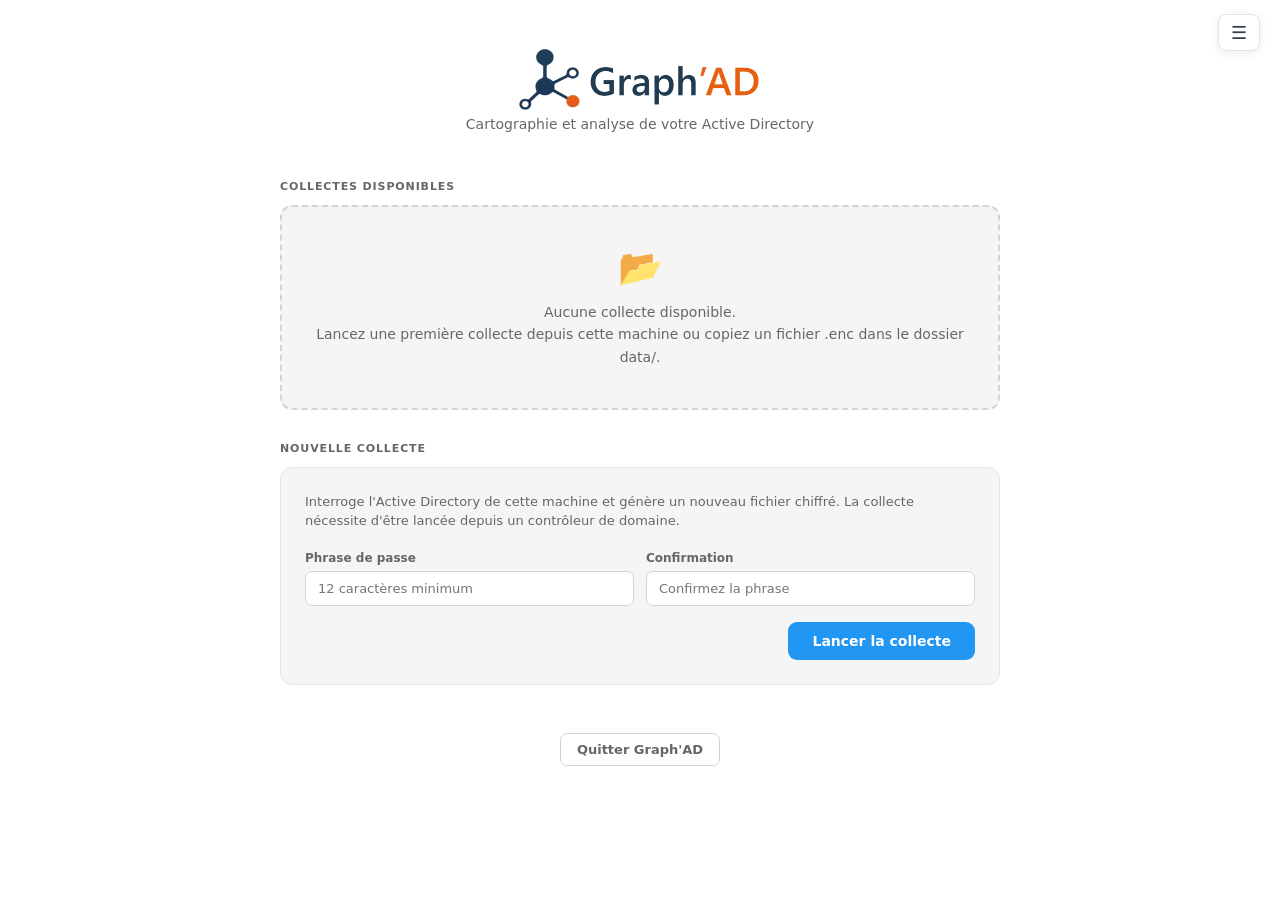
<file: web/views/teams.html>
<!-- Affichage de la vue Equipes & Collaborateurs -->
<!DOCTYPE html>
<html lang="fr">
<head>
    <meta charset="UTF-8">
    <title>Graph'AD - Équipes & Collaborateurs</title>

    <link rel="stylesheet" href="../css/style.css">

    <style>
        .layout {
            display: grid;
            grid-template-columns: 280px 1fr 1fr 300px;
            gap: 20px;
            padding: 20px;
            height: calc(100vh - 40px);
            box-sizing: border-box;
        }

        .layout-left,
        .layout-right {
            display: flex;
            flex-direction: column;
            gap: 20px;
            overflow-y: auto;
        }

        .panel-list {
            overflow-y: auto;
            border: 1px solid #ddd;
            border-radius: 6px;
            background: #fff;
            padding: 10px;
        }
    </style>
	<!-- Déchiffrement du JSON -->
    <script src="../js/crypto.js"></script>
    <script>
        if (!GraphADCrypto.isAuthenticated()) {
            window.location.replace("../home.html");
        }
    </script>
	<!-- Appel des autres scripts -->
    <script src="../js/shared-menu.js"></script>
    <script src="../ux/IntroCard.js"></script>
    <script src="../ux/PedagogyCard.js"></script>
    <script src="../ux/Legend.js"></script>
    <script src="../ux/DiagnosticCard.js"></script>
    <script src="../ux/ActionList.js"></script>

    <script src="../js/utils.js"></script>
    <script src="../ux/SidePanel.js"></script>

    <script src="../ux/TeamsView.js"></script>
    <script src="../js/minisearch.min.js"></script>
</head>

<body>
<!-- Bouton de retour au tableau de bord -->
<a href="../index.html" style="
    display: inline-block;
    padding: 8px 16px;
    margin: 10px 20px;
    background: #f0f4ff;
    border: 1px solid #aac2ff;
    border-radius: 6px;
    color: #4A90D9;
    text-decoration: none;
    font-size: 14px;
">← Retour au tableau de bord</a>

<!-- Définition des layouts -->
<div class="layout">

    <!-- Colonne de gauche : Introduction à la vue, indications d'utilisation et légende -->
    <div class="layout-left">
        <section id="intro-card"></section>
        <section id="pedagogy-card"></section>
        <section id="legend"></section>
    </div>

    <!-- Colonne centrale : vue scindée en deux tableaux -->
    <!-- Tableau de gauche : filtre + liste des groupes -->
    <div style="display:flex; flex-direction:column; overflow:hidden;
            border:1px solid #ddd; border-radius:6px; background:#fff;">

        <!-- Barre de filtre (unique) -->
        <div style="padding:8px 10px; border-bottom:1px solid #eee; background:#f9fafb; flex-shrink:0;">
            <div style="display:flex; align-items:center; gap:0;">
                <input type="text" id="teams-filter-input"
                    placeholder="Filtrer par groupe ou collaborateur..."
                    style="flex:1; padding:7px 10px; border:1px solid #ddd;
                        border-right:none; border-radius:6px 0 0 6px;
                        font-size:13px; outline:none;">
                <button id="teams-filter-btn"
                    style="padding:7px 12px; background:#4A90D9; color:white; border:none;
                        border-radius:0 6px 6px 0; font-size:15px; cursor:pointer;">→</button>
            </div>
            <div id="teams-filter-count"
                 style="font-size:11px; color:#9ca3af; margin-top:4px; display:none;">
            </div>
        </div>
        
        <!-- Résultats de filtre — visible uniquement quand filtre actif -->
        <div id="teams-filter-results"
            style="display:none; max-height:180px; overflow-y:auto;
                    border-bottom:1px solid #eee; background:#fff; font-size:13px;">
        </div>

        <!-- Liste des groupes — filtrée en temps réel -->
        <div class="panel-list" id="team-groups"
             style="border:none; border-radius:0; flex:1; overflow-y:auto;"> </div>
    </div>

    <!-- Tableau de droite : Liste des membres -->
    <div class="panel-list" id="team-members">
        <p style="color:#999;">Cliquez sur un groupe pour voir ses membres.</p>
    </div>

    <!-- Colonne de droite : points d'attention et actions recommandés -->
    <div class="layout-right">
        <section id="diagnostic-card"></section>
        <section id="action-list"></section>
    </div>

</div>

<div id="side-panel"></div> <!-- Panneau latéral d'information -->
<!-- Note : ici, le panneau latéral sert de fallback. Sinon, toutes les informations s'affichent directement dans le tableau de droite. -->

<script>
    // --- Introduction à la vue ---
    IntroCard.render({
        title: "Équipes & Collaborateurs",
        subtitle: "Organisation des équipes et des collaborateurs",
        text: "Cette vue présente les équipes de l'entreprise et les collaborateurs qui en font partie. "
            + "Cliquez sur un groupe pour voir ses membres, puis sur un collaborateur pour afficher ses détails."
    });

    // --- Indications d'utilisation ---
    PedagogyCard.render({
        text: "Un groupe métier représente une équipe ou un rôle. Les membres doivent correspondre aux collaborateurs réellement rattachés à cette équipe."
    });

    // --- Légende ---
    Legend.render([
        { color: "#10B981", label: "Actif" },
        { color: "#F59E0B", label: "Inactif" },
        { color: "#EF4444", label: "Désactivé" },
        { color: "#8B5CF6", label: "Groupe imbriqué" }
    ]);

    // --- Chargement du JSON chiffré : On garanti un déchiffrement en temps réel ---
    loadActiveFile()
        .then(json => {
            // Précalcul des partages — évite de recalculer à chaque ouverture de fiche
            const allShares = (json.infrastructure?.servers || []).flatMap(srv =>
                (srv.shares || []).map(sh => ({ ...sh, server: srv.label || srv.name || "" }))
            );
             // Filtrage des groupes (on garde les groupes métiers et on exclut les groupes invités)
            const groups = (json.business.groups || []).filter(g => {
                const label = (g.label || "").toLowerCase();
                return label !== "invités" && label !== "guests";
            });
            // Filtrage des identités (on exclut les comptes ordinateurs, les comptes de service et les invités)
            const identities = (json.business.identities || []).filter(i => {
                if (i.meta?.isMachine || i.meta?.isServiceAccount) return false;
                const label = normStr(i.label || "");
                return label !== "invite" && label !== "guest" && label !== "defaultaccount";
            });
            // Tous les identifiants des membres des groupes sont récupérés
            const allMemberIds = new Set(
                groups.flatMap(g => g.meta?.members || [])
            );
            // Recherche des identités orphelines
            const orphans = identities.filter(i => {
                if (allMemberIds.has(i.id)) return false;
                if (i.meta?.isServiceAccount) return false;
                const label = normStr(i.label || "");
                return label !== "invite" && label !== "guest";
            });

            TeamsView.render("team-groups", groups, identities, orphans);

            // =====================================================================
            // INDEX MINISEARCH — Équipes & Collaborateurs
            // Construit après le rendu initial, sur groupes + identités + orphelins.
            // =====================================================================
            const teamsDocs = [];
            const teamsSeenIds = new Set();

            groups.forEach(g => {
                if (teamsSeenIds.has(g.id)) return;
                teamsSeenIds.add(g.id);
                teamsDocs.push({ id: g.id, label: g.label, samAccount: g.label, type: "group" });
            });
            identities.forEach(u => {
                if (teamsSeenIds.has(u.id)) return;
                teamsSeenIds.add(u.id);
                const fullName = TeamsView.extractFullName(u);
                teamsDocs.push({ id: u.id, label: fullName, samAccount: u.label, type: "user" });
            });

            const teamsMiniSearch = new MiniSearch({
                fields: ["label", "samAccount"],
                storeFields: ["label", "samAccount", "type"],
                idField: "id",
                searchOptions: { prefix: true, fuzzy: 0.2, boost: { label: 2 } }
            });
            teamsMiniSearch.addAll(teamsDocs);

            // =====================================================================
            // FILTRE TEMPS RÉEL — Équipes & Collaborateurs
            //
            // Mode groupe  : tape un nom de groupe → seuls les groupes correspondants restent
            // Mode membre  : tape un nom de collaborateur → seuls ses groupes parents restent
            //                (groupes imbriqués inclus)
            // Champ vide   → tous les groupes et orphelins réapparaissent
            // =====================================================================
            const filterInput = document.getElementById("teams-filter-input");
            const filterCount = document.getElementById("teams-filter-count");
            document.getElementById("teams-filter-btn")
                .addEventListener("click", applyTeamsFilter);

            // Fonction du filtre en temps réel
            function applyTeamsFilter() {
                const q = filterInput.value.trim();
                const resultsBox = document.getElementById("teams-filter-results");

                // On attend 2 caractères pour afficher les résultats
                if (!q || q.length < 2) {
                    resultsBox.style.display = "none";
                    resultsBox.innerHTML = "";
                    TeamsView.render("team-groups", groups, identities, orphans);
                    filterCount.style.display = "none";
                    return;
                }

                // MiniSearch — recherche fuzzy + préfixe sur groupes et identités
                const hits   = teamsMiniSearch.search(q);
                const hitIds = new Set(hits.map(h => h.id));

                // Groupes dont l'id est dans les résultats MiniSearch
                const matchedGroups = groups.filter(g => hitIds.has(g.id));

                // Identités trouvées → remonter à leurs groupes parents (groupes imbriqués inclus)
                const matchedMemberGroupIds = new Set();
                identities.forEach(user => {
                    if (!hitIds.has(user.id)) return;
                    groups.forEach(g => {
                        const members = g.meta?.members || [];
                        if (members.includes(user.id)) {
                            matchedMemberGroupIds.add(g.id);
                        }
                        // Groupes imbriqués : remonter au groupe parent si le sous-groupe contient le membre
                        members.forEach(memberId => {
                            if (memberId.startsWith("bg-") || memberId.startsWith("tg-")) {
                                const subGroup = groups.find(sg => sg.id === memberId);
                                if (subGroup && (subGroup.meta?.members || []).includes(user.id)) {
                                    matchedMemberGroupIds.add(g.id);
                                }
                            }
                        });
                    });
                });

                // Rendu des correspondances directes et indirectes
                const combinedIds = new Set([
                    ...matchedGroups.map(g => g.id),
                    ...matchedMemberGroupIds
                ]);
                const filteredGroups = groups.filter(g => combinedIds.has(g.id));

                // Orphelins filtrés via MiniSearch
                const filteredOrphans = orphans.filter(u => hitIds.has(u.id));

                TeamsView.render("team-groups", filteredGroups, identities, filteredOrphans);

                // Mise à jour de l'interface utilisateur :
                // - Affichage des groupes filtrés
                // - Nombre de résultats trouvés
                // - Aucun résultat : on informe
                const total = filteredGroups.length + filteredOrphans.length;
                filterCount.textContent = total > 0
                    ? `${total} résultat(s) — vider le champ pour tout réafficher`
                    : "Aucun résultat";
                filterCount.style.display = "block";

                resultsBox.innerHTML = "";
                
                // Collecter les personnes dont le nom correspond via MiniSearch
                const matchedPeople = identities.filter(u => hitIds.has(u.id));
                filteredOrphans.forEach(u => {
                    if (!matchedPeople.find(p => p.id === u.id)) matchedPeople.push(u);
                });

                resultsBox.innerHTML = "";

                // Rien ne correspond dans la recherche -> aucun résultat
                if (matchedPeople.length === 0 && matchedGroups.length === 0) {
                    resultsBox.innerHTML = `<div style="padding:8px 12px; color:#9ca3af;">Aucun résultat</div>`;
                } else {
                    // Sinon, on affiche les identités d'abord
                    matchedPeople.slice(0, 10).forEach(user => {
                        const name = TeamsView.extractFullName(user) || user.label;
                        const item = document.createElement("div");
                        // Rendu de la fiche
                        item.style.cssText = "padding:7px 12px; cursor:pointer; border-bottom:1px solid #f5f5f5; display:flex; align-items:center; gap:8px;";
                        item.innerHTML = `
                            <span style="background:#DCFCE7; color:#15803D; font-size:10px;
                                font-weight:600; padding:1px 5px; border-radius:8px; white-space:nowrap;">
                                Collaborateur
                            </span>
                            <span style="font-size:13px; color:#1f2937;">${escapeHtml(name)}</span>
                            <span style="font-size:11px; color:#9ca3af;">${escapeHtml(user.label)}</span>
                        `;
                        // Evénement de survol de souris
                        item.addEventListener("mouseenter", () => item.style.background = "#f5f7fa");
                        item.addEventListener("mouseleave", () => item.style.background = "#fff");
                        item.addEventListener("click", () => {
                            // Trouver le groupe parent et l'ouvrir
                            const parentGroup = groups.find(g => (g.meta?.members || []).includes(user.id));
                            if (parentGroup) {
                                TeamsView.renderMembers("team-members", parentGroup);
                                document.querySelectorAll("[data-node-id]").forEach(el =>
                                    el.style.background = el.dataset.nodeId === parentGroup.id ? "#EFF6FF" : "");
                            }
                            // Afficher la fiche directement
                            if (typeof showUserCardInline === "function") showUserCardInline(user);
                            resultsBox.style.display = "none";
                            filterInput.value = "";
                            filterCount.style.display = "none";
                        });
                        resultsBox.appendChild(item);
                    });

                    // Séparateur groupes si nécessaire
                    if (matchedGroups.length > 0 && matchedPeople.length > 0) {
                        const sep = document.createElement("div");
                        sep.style.cssText = "padding:3px 12px; font-size:10px; text-transform:uppercase; color:#9ca3af; font-weight:600; background:#f9fafb;";
                        sep.textContent = "Groupes";
                        resultsBox.appendChild(sep);
                    }

                    // Groupes correspondant directement au nom saisi
                    matchedGroups.slice(0, 5).forEach(g => {
                        const item = document.createElement("div");
                        item.style.cssText = "padding:7px 12px; cursor:pointer; border-bottom:1px solid #f5f5f5;";
                        item.innerHTML = `
                            <span style="background:#E0E7FF; color:#3730A3; font-size:10px;
                                font-weight:600; padding:1px 5px; border-radius:8px; margin-right:6px;">
                                Groupe
                            </span>
                            ${escapeHtml(g.label)}
                        `;
                        // Evénement de survol de souris
                        item.addEventListener("mouseenter", () => item.style.background = "#f5f7fa");
                        item.addEventListener("mouseleave", () => item.style.background = "#fff");
                        // Au clic, afficher les membres du groupe
                        item.addEventListener("click", () => {
                            TeamsView.renderMembers("team-members", g);
                            document.querySelectorAll("[data-node-id]").forEach(el =>
                                el.style.background = el.dataset.nodeId === g.id ? "#EFF6FF" : "");
                            resultsBox.style.display = "none";
                            filterInput.value = "";
                            filterCount.style.display = "none";
                        });
                        resultsBox.appendChild(item);
                    });
                }
                resultsBox.style.display = "block";
            }

            filterInput.addEventListener("input", applyTeamsFilter);

            // =======================================================================
            // FICHE UTILISATEUR INLINE dans #team-members
            // Elle permet d'afficher les détails d'unz identité sur le tableau de
            // droite directement
            // La fiche est fermable par ailleurs pour revenir à la vue liste
            // Si cette fonction plante, le panneau latéral vient en fallback
            // =======================================================================
            window.showUserCardInline = function(user) {
                const container = document.getElementById("team-members");
                if (!container || !user) return;

                // Identité du compte et place dans la structure
                const dn       = user.meta?.dn || "";
                const fullName = (dn.match(/^CN=([^,]+)/) || [])[1] || user.label;
                const location = dn.split(",")
                    .filter(p => p.startsWith("OU="))
                    .map(p => p.replace("OU=", ""))
                    .reverse()
                    .join(" › ") || "Non renseigné";

                const userGroups = user.meta?.groups || [];

                // Accès aux ressources (même logique que dashboard)
                const userAccess = allShares.filter(sh =>
                    (sh.permissions || []).some(p =>
                        userGroups.some(g => g.toLowerCase() === (p.group || "").toLowerCase())
                    )
                );

                // Statut
                const statusColors = { active: "#10B981", inactive: "#F59E0B", disabled: "#EF4444" };
                const statusLabels = { active: "Actif", inactive: "Inactif", disabled: "Désactivé" };
                const statusColor  = statusColors[user.meta?.status] || "#9CA3AF";
                const statusLabel  = statusLabels[user.meta?.status] || user.meta?.status || "Inconnu";

                // Points d'attention
                const alerts = [];
                if (user.meta?.passwordNeverExpires) alerts.push("⚠ Mot de passe permanent");
                if (!user.meta?.enabled)             alerts.push("⚠ Compte désactivé");
                if (!user.meta?.lastLogon)           alerts.push("⚠ Jamais connecté");

                container.style.overflowY = "auto";
                container.innerHTML = "";

                // En-tête — construit entièrement en DOM pour éviter les problèmes de querySelector
                const header = document.createElement("div");
                header.style.cssText = "display:flex; align-items:center; justify-content:space-between; margin-bottom:16px;";

                // Colonne gauche : nom + identifiant
                const headerLeft = document.createElement("div");
                headerLeft.innerHTML = `
                    <div style="font-size:18px; font-weight:700; color:#1f2937;">${escapeHtml(fullName)}</div>
                    <div style="font-size:12px; color:#6b7280; margin-top:2px;">${escapeHtml(user.label)}</div>
                `;

                // Colonne droite : badge statut + bouton Fermer
                const headerRight = document.createElement("div");
                headerRight.style.cssText = "display:flex; align-items:center; gap:8px;";

                // Badge de statut
                const statusBadge = document.createElement("span");
                statusBadge.style.cssText = `background:${statusColor}22; color:${statusColor}; font-size:11px;
                    font-weight:600; padding:3px 8px; border-radius:20px; border:1px solid ${statusColor}44;`;
                statusBadge.textContent = statusLabel;

                // Bouton fermer
                const closeBtn = document.createElement("button");
                closeBtn.textContent = "✕ Fermer";
                closeBtn.style.cssText = `font-size:11px; padding:3px 10px; border-radius:6px; cursor:pointer;
                    background:#f0f4ff; border:1px solid #aac2ff; color:#4A90D9; font-weight:600;`;
                closeBtn.addEventListener("click", () => {
                    const groupToRestore = window.currentTeamGroup;
                    setTimeout(() => {
                        // Si on vient d'un groupe, on réaffichage la liste correspondante à ce dernier
                        if (groupToRestore) {
                            TeamsView.renderMembers("team-members", groupToRestore);
                        } else {
                            document.getElementById("team-members").innerHTML =
                                "<p style='color:#999;'>Cliquez sur un groupe pour voir ses membres.</p>";
                        }
                    }, 0);
                });

                headerRight.appendChild(statusBadge);
                headerRight.appendChild(closeBtn);
                header.appendChild(headerLeft);
                header.appendChild(headerRight);
                container.appendChild(header);

                // Position dans la structure
                const locSection = document.createElement("div");
                locSection.style.marginBottom = "12px";
                locSection.innerHTML = `
                    <div style="font-size:10px; text-transform:uppercase; color:#9ca3af; font-weight:600; margin-bottom:4px;">Position dans la structure</div>
                    <div style="font-size:12px; color:#374151; background:#f9fafb; padding:7px 10px; border-radius:6px; border-left:3px solid #4A90D9;">
                        ${escapeHtml(location)}
                    </div>
                `;
                container.appendChild(locSection);

                // Groupes
                const groupSection = document.createElement("div");
                groupSection.style.marginBottom = "12px";
                const groupBadges = userGroups.length > 0
                    ? `<div style="display:flex; flex-wrap:wrap; gap:5px;">
                        ${userGroups.map(g => `<span style="background:#EFF6FF; color:#1D4ED8; font-size:11px;
                            padding:2px 8px; border-radius:20px; border:1px solid #BFDBFE;">${escapeHtml(g)}</span>`).join("")}
                       </div>`
                    : `<div style="font-size:12px; color:#9ca3af;">Aucun groupe</div>`;
                groupSection.innerHTML = `
                    <div style="font-size:10px; text-transform:uppercase; color:#9ca3af; font-weight:600; margin-bottom:4px;">
                        Appartenance aux groupes (${userGroups.length})
                    </div>
                    ${groupBadges}
                `;
                container.appendChild(groupSection);

                // Accès aux ressources
                const accessPriority = { "0":3,"full":3,"fullcontrol":3,"1":2,"change":2,"modify":2,"2":1,"read":1 };
                const accessSection = document.createElement("div");
                accessSection.style.marginBottom = alerts.length > 0 ? "12px" : "0";
                const accessRows = userAccess.length > 0
                    ? userAccess.map(sh => {
                        // Filtre des permissions liées aux groupes de l'utilisateur
                        const matchingPerms = (sh.permissions || []).filter(p =>
                            userGroups.some(g => g.toLowerCase() === (p.group || "").toLowerCase())
                        );
                        // La permission la plus forte est gardée
                        const bestPerm = matchingPerms.reduce((best, p) => {
                            const score = accessPriority[String(p.access).toLowerCase()] || 0;
                            return score > (accessPriority[String(best?.access).toLowerCase()] || 0) ? p : best;
                        }, null);
                        const accessLabel = bestPerm ? translateAccess(bestPerm.access) : "";
                        return `<div style="display:flex; align-items:center; gap:6px; margin-bottom:4px;">
                            <span style="font-size:12px; color:#374151; font-weight:600;">${escapeHtml(sh.label)}</span>
                            <span style="font-size:10px; color:#6b7280;">— ${escapeHtml(sh.server)}</span>
                            ${accessLabel ? `<span style="font-size:10px; background:#F3F4F6; color:#374151;
                                padding:1px 6px; border-radius:10px;">${escapeHtml(accessLabel)}</span>` : ""}
                        </div>`;
                    }).join("")
                    : `<div style="font-size:12px; color:#9ca3af;">Aucun accès aux ressources détecté</div>`;
                // Insertion du contenu dans la section
                accessSection.innerHTML = `
                    <div style="font-size:10px; text-transform:uppercase; color:#9ca3af; font-weight:600; margin-bottom:4px;">
                        Accès aux ressources (${userAccess.length})
                    </div>
                    ${accessRows}
                `;
                container.appendChild(accessSection);

                // Activité (connexion + mot de passe)
                const datesSection = document.createElement("div");
                datesSection.style.marginBottom = "12px";
                datesSection.innerHTML = `
                    <div style="font-size:10px; text-transform:uppercase; color:#9ca3af; font-weight:600; margin-bottom:4px;">Activité</div>
                    <div style="font-size:12px; color:#374151; background:#f9fafb; padding:7px 10px; border-radius:6px;">
                        <div>Dernière connexion : <strong>${user.meta?.lastLogon ? formatDateTime(user.meta.lastLogon) : "Jamais connecté"}</strong></div>
                        <div style="margin-top:3px;">Mot de passe modifié le : <strong>${user.meta?.passwordLastSet ? formatDateTime(user.meta.passwordLastSet) : "Jamais modifié"}</strong></div>
                    </div>
                `;
                container.appendChild(datesSection);

                // Points d'attention
                if (alerts.length > 0) {
                    const alertSection = document.createElement("div");
                    alertSection.innerHTML = `
                        <div style="font-size:10px; text-transform:uppercase; color:#9ca3af; font-weight:600; margin-bottom:4px;">
                            Points d'attention
                        </div>
                        ${alerts.map(a => `<div style="font-size:12px; color:#B45309; background:#FFFBEB;
                            padding:5px 10px; border-radius:6px; margin-bottom:3px;
                            border-left:3px solid #F59E0B;">${escapeHtml(a)}</div>`).join("")}
                    `;
                    container.appendChild(alertSection);
                }
                // Bouton Infrastructure — si l'utilisateur a un DN (donc une position dans la structure)
                if (dn) {
                    // Extraire l'ID de l'OU parente depuis le DN
                    // Le DN ressemble à : CN=Chloé Morel,OU=Support,OU=Users,OU=Paris,OU=Contoso,DC=lan,DC=local
                    // On cherche dans l'arbre infra le nœud OU dont le DN correspond au parent direct
                    const ouDN = dn.split(",").slice(1).join(","); // tout après le premier CN=

                    const infraBtn = document.createElement("button");
                    infraBtn.textContent = "Voir la position dans la vue Infrastructure →";
                    infraBtn.style.cssText = `
                        margin-top:12px; width:100%; padding:8px 12px;
                        background:#f0f4ff; border:1px solid #aac2ff; border-radius:6px;
                        color:#4A90D9; font-size:13px; font-weight:600; cursor:pointer; text-align:left;
                    `;
                    infraBtn.addEventListener("click", () => {
                        // Trouver le nœud OU dans json.structure.nodes dont le DN correspond
                        const ouNode = (json.structure?.nodes || []).find(n =>
                            n.meta?.dn && n.meta.dn.toLowerCase() === ouDN.toLowerCase()
                        );
                        sessionStorage.setItem("graphad-search-target", JSON.stringify({
                            id:    ouNode?.id || null,
                            label: ouNode?.label || "",
                            view:  "infrastructure"
                        }));
                        window.location.href = "../views/infrastructure.html";
                    });
                    container.appendChild(infraBtn);
                }
            };

            // Diagnostic et actions recommandés
            const issues = [];
            const actions = [];

            // Anomalie 1 : Groupe vide
            const emptyGroups = groups.filter(g =>
                !g.meta?.members || g.meta.members.length === 0
            );
            if (emptyGroups.length > 0) {
                issues.push({ level: "warning", text: `${emptyGroups.length} groupe(s) vide(s)` });
                actions.push({ priority: "medium", text: "Vérifier les groupes vides" });
            }

            // Anomalie 2 : compte inactif
            const inactive = identities.filter(i => !i.meta?.lastLogon);
            if (inactive.length > 0) {
                issues.push({ level: "warning", text: `${inactive.length} collaborateur(s) jamais connecté(s)` });
                actions.push({ priority: "low", text: "Vérifier les comptes sans connexion" });
            }

            // Anomalie 3 : compte désactivé
            const disabled = identities.filter(i => i.meta?.enabled === false);
            if (disabled.length > 0) {
                issues.push({ level: "danger", text: `${disabled.length} compte(s) désactivé(s)` });
                actions.push({ priority: "medium", text: "Archiver les comptes désactivés" });
            }

            // Anomalie 4 : compte orphelin
            if (orphans.length > 0) {
                issues.push({ level: "warning", text: `${orphans.length} collaborateur(s) sans groupe` });
                actions.push({ priority: "medium", text: "Affecter les collaborateurs sans groupe à une équipe" });
            }

            // On rend les cartes
            DiagnosticCard.render({ issues });
            ActionList.render(actions);

            // Navigation depuis la barre de recherche dashboard
            const searchTarget = sessionStorage.getItem("graphad-search-target");
            if (searchTarget) {
                sessionStorage.removeItem("graphad-search-target");
                const target = JSON.parse(searchTarget);

                // La cible est destiné à cette vue : plusieurs cas de figure
                if (target?.view === "teams") {
                    setTimeout(() => {
                        // --- Cas groupe métier ---
                        // On affiche la liste des membres de ce groupe
                        if (target.type === "group") {
                            const groupData = (json.business?.groups || []).find(g =>
                                g.id === target.id || g.label === target.label
                            );
                            if (groupData) {
                                // Déplier "Afficher les X restants" si nécessaire
                                if (!document.querySelector(`[data-node-id="${groupData.id}"]`)) {
                                    const btn = document.querySelector("#team-groups .show-more-btn");
                                    if (btn) btn.click();
                                }
                                setTimeout(() => {
                                    highlightNodeById(groupData.id);
                                    TeamsView.renderMembers("team-members", groupData);
                                }, 80);
                            }
                            return;
                        }
                        // Note : highlightNodeById() est une fonction utilitaire qui permet la mise en surbrillance du résultat

                        // --- Cas utilisateur ---
                        // On affiche les détails de l'utilisateur sur le tableau de droite
                        if (target.type === "user") {
                            const userItem = (json.business?.identities || []).find(i =>
                                i.id === target.id || i.label === target.label
                            );
                            if (!userItem) return;

                            // Ouvrir le groupe parent s'il existe
                            const parentGroup = target.parentGroupId
                                ? (json.business?.groups || []).find(g => g.id === target.parentGroupId)
                                : (json.business?.groups || []).find(g =>
                                    (g.meta?.members || []).includes(userItem.id)
                                  );

                            if (parentGroup) {
                                TeamsView.renderMembers("team-members", parentGroup);
                                setTimeout(() => {
                                    if (typeof window.showUserCardInline === "function")
                                        window.showUserCardInline(userItem);
                                }, 150);
                            } else {
                                // Orphelin
                                if (typeof window.showUserCardInline === "function")
                                    window.showUserCardInline(userItem);
                            }
                        }
                    }, 300);  // Timeout de 300 milisecondes pour la recherche
                }
            }
        })
		// Capture des erreurs en cas d'échec de déchiffrement
        // La session active est nettoyé et on revient à la page d'accueil
        .catch(err => {
            console.error("[Graph'AD] Erreur de chargement :", err);
            sessionStorage.removeItem("_gad_active_file");
            GraphADCrypto.clear();
            window.location.replace("../home.html");
        });
</script>

</body>
</html>
</file>
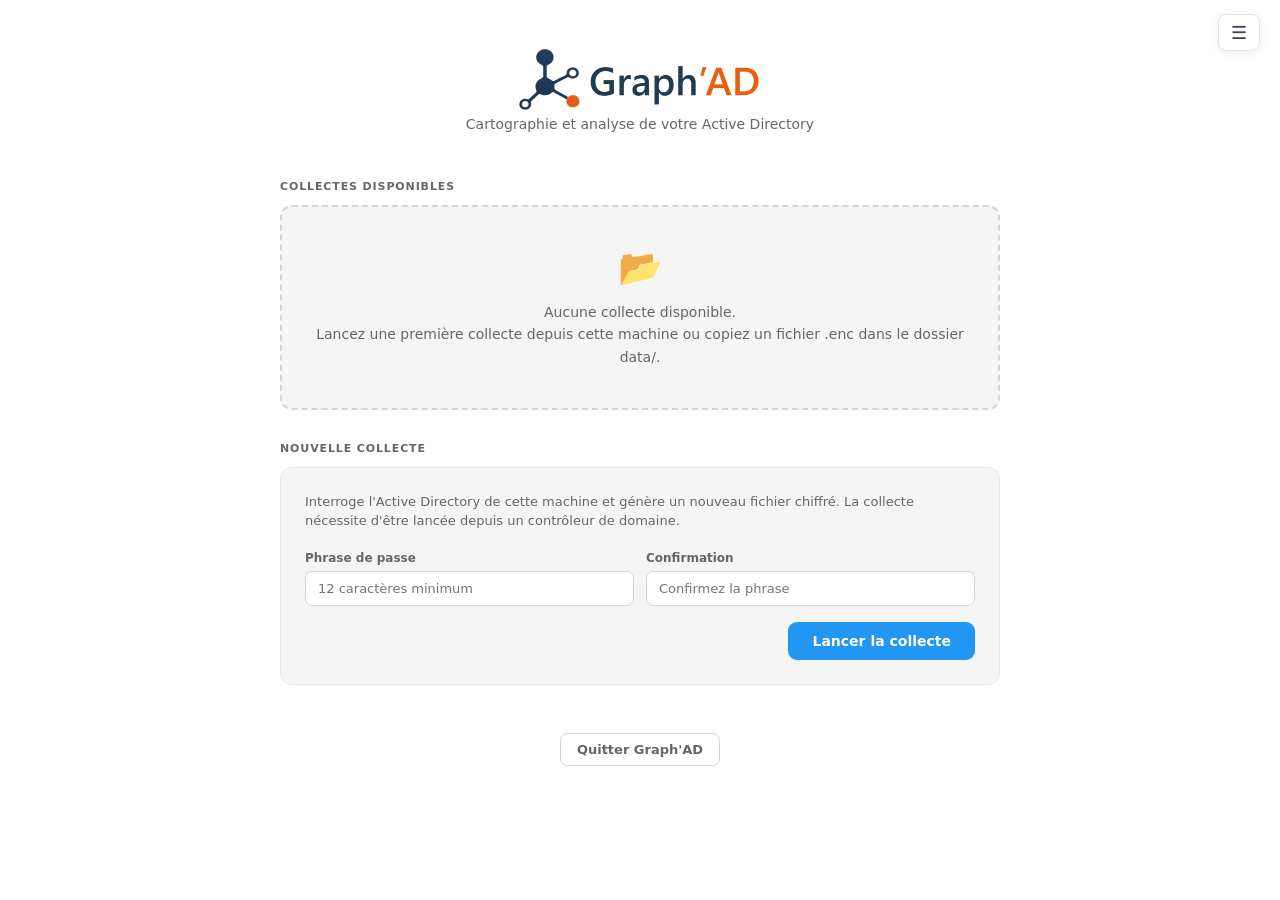
<file: web/views/tech-access.html>
<!-- Affichage de la vue Accès techniques -->
<!DOCTYPE html>
<html lang="fr">
<head>
    <meta charset="UTF-8">
    <title>Graph'AD - Accès Techniques</title>

    <link rel="stylesheet" href="../css/style.css">

    <style>
        .layout {
            display: grid;
            grid-template-columns: 280px 1fr 1fr 300px;
            gap: 20px;
            padding: 20px;
            height: calc(100vh - 40px);
            box-sizing: border-box;
        }

        .layout-left,
        .layout-right {
            display: flex;
            flex-direction: column;
            gap: 20px;
            overflow-y: auto;
        }

        .panel-list {
            overflow-y: auto;
            border: 1px solid #ddd;
            border-radius: 6px;
            background: #fff;
            padding: 10px;
        }
    </style>
    <!-- Déchiffrement du JSON -->
    <script src="../js/crypto.js"></script>
    <script>
        if (!GraphADCrypto.isAuthenticated()) {
            window.location.replace("../home.html");
        }
    </script>
    <!-- Appel des autres scripts -->
    <script src="../js/shared-menu.js"></script>
    <script src="../ux/IntroCard.js"></script>
    <script src="../ux/PedagogyCard.js"></script>
    <script src="../ux/Legend.js"></script>
    <script src="../ux/DiagnosticCard.js"></script>
    <script src="../ux/ActionList.js"></script>

    <script src="../js/utils.js"></script>
    <script src="../ux/SidePanel.js"></script>

    <script src="../ux/TechAccessView.js"></script>
    <script src="../js/minisearch.min.js"></script>
</head>

<body>
<!-- Bouton de retour au tableau de bord -->
<a href="../index.html" style="
    display: inline-block;
    padding: 8px 16px;
    margin: 10px 20px;
    background: #f0f4ff;
    border: 1px solid #aac2ff;
    border-radius: 6px;
    color: #4A90D9;
    text-decoration: none;
    font-size: 14px;
">← Retour au tableau de bord</a>

<!-- Définition des layouts -->
<div class="layout">

    <!-- Colonne de gauche : Introduction à la vue, indications d'utilisation et légende -->
    <div class="layout-left">
        <section id="intro-card"></section>
        <section id="pedagogy-card"></section>
        <section id="legend"></section>
    </div>

    <!-- Colonne centrale : vue scindée en deux tableaux -->
    <!-- Tableau de gauche : filtre + liste des groupes -->
    <div style="display:flex; flex-direction:column; overflow:hidden;
            border:1px solid #ddd; border-radius:6px; background:#fff;">

        <!-- Barre de filtre (unique) -->
        <div style="padding:8px 10px; border-bottom:1px solid #eee; background:#f9fafb; flex-shrink:0;">
            <div style="display:flex; align-items:center; gap:0;">
                <input type="text" id="tech-filter-input"
                    placeholder="Filtrer par groupe ou collaborateur..."
                    style="flex:1; padding:7px 10px; border:1px solid #ddd;
                        border-right:none; border-radius:6px 0 0 6px;
                        font-size:13px; outline:none;">
                <button id="tech-filter-btn"
                    style="padding:7px 12px; background:#4A90D9; color:white; border:none;
                        border-radius:0 6px 6px 0; font-size:15px; cursor:pointer;">→</button>
            </div>
            <div id="tech-filter-count"
                 style="font-size:11px; color:#9ca3af; margin-top:4px; display:none;">
            </div>
        </div>

        <!-- Résultats de filtre — visible uniquement quand filtre actif -->
        <div id="tech-filter-results"
            style="display:none; max-height:180px; overflow-y:auto;
                    border-bottom:1px solid #eee; background:#fff; font-size:13px;">
        </div>

        <!-- Liste des groupes — filtrée en temps réel -->
        <div class="panel-list" id="tech-groups"
             style="border:none; border-radius:0; flex:1; overflow-y:auto;"></div>
    </div>

    <!-- Tableau de droite : Liste des membres -->
    <div class="panel-list" id="tech-members">
        <p style="color:#999;">Cliquez sur un groupe pour voir ses membres.</p>
    </div>

    <!-- Colonne de droite : points d'attention et actions recommandés -->
    <div class="layout-right">
        <section id="diagnostic-card"></section>
        <section id="action-list"></section>
    </div>

</div>

<div id="side-panel"></div> <!-- Panneau latéral d'information -->
<!-- Note : ici, le panneau latéral sert de fallback. Sinon, toutes les informations s'affichent directement dans le tableau de droite. -->

<script>
    // --- Introduction à la vue ---
    IntroCard.render({
        title: "Accès techniques",
        subtitle: "Groupes techniques et comptes de service",
        text: "Cette vue présente les groupes techniques et les comptes qui détiennent des droits d'accès. "
            + "Les comptes de service sont signalés par un badge spécifique."
    });

    // --- Indications d'utilisation ---
    PedagogyCard.render({
        text: "Un groupe technique représente un droit d'accès (serveur, dossier sensible, application). "
            + "Les membres sont les comptes qui bénéficient de ce droit."
    });

    // --- Légende ---
    Legend.render([
        { color: "#EF4444", label: "Critique (admins domaine)" },
        { color: "#F59E0B", label: "À privilèges" },
        { color: "#10B981", label: "Standard" }
    ]);

    // --- Chargement du JSON chiffré : On garanti un déchiffrement en temps réel ---
    loadActiveFile()
        .then(json => {

            // Initialisation des groupes techniques et comptes admins et de service
            // Note : exclusion des invités. Ce sont des objets à part entière de l'Active Directory
            const groups = (json.technical.groups || []).filter(g =>
                normStr(g.label) !== "invites" && normStr(g.label) !== "guests"
            );
            const allAccounts = (json.business.identities || []).filter(a =>
                normStr(a.label) !== "invite" && normStr(a.label) !== "guest"
            );
            const serviceAccounts = allAccounts.filter(a => a.meta?.isServiceAccount);

            TechAccessView.render("tech-groups", groups, allAccounts);


            // =====================================================================
            // SECTION RODC (krbtgt_xxxxx)
            // 
            // Ces comptes sont des comptes de service Kerberos pour les RODC.
            // Ils n'appartiennent à aucun groupe — on les regroupe dans un
            // conteneur synthétique affiché en bas de la liste des groupes.
            // =====================================================================
            const rodcAccounts = allAccounts.filter(a =>
                (a.label || "").toLowerCase().startsWith("krbtgt_")
            );

            if (rodcAccounts.length > 0) {
                const container = document.getElementById("tech-groups");

                // Séparateur visuel
                const separator = document.createElement("div");
                separator.style.cssText = "margin-top:16px; border-top:2px dashed #E0E7FF; padding-top:12px;";

                // Titre du conteneur
                const title = document.createElement("div");
                title.style.cssText = "font-size:13px; color:#4338CA; font-weight:600; margin-bottom:8px; display:flex; align-items:center; gap:6px;";
                title.innerHTML = `🔑 ${rodcAccounts.length} compte(s) Kerberos RODC`;
                separator.appendChild(title);

                // Sous-titre explicatif
                const subtitle = document.createElement("div");
                subtitle.style.cssText = "font-size:12px; color:#6b7280; margin-bottom:10px;";
                subtitle.textContent = "Services Kerberos dédiés aux contrôleurs de domaine en lecture seule (RODC). Ces comptes ne doivent appartenir à aucun groupe.";
                separator.appendChild(subtitle);

                // Un item par compte krbtgt_xxxxx
                rodcAccounts.forEach(acc => {
                    const item = document.createElement("div");
                    item.className = "technical-group-item";
                    item.setAttribute("data-node-id", acc.id);
                    item.style.borderLeft = "3px solid #4338CA";
                    item.style.cursor = "pointer";

                    const pwdLastSet = acc.meta?.passwordLastSet
                        ? formatDateTime(acc.meta.passwordLastSet)
                        : "Jamais modifié";

                    item.innerHTML = `
                        <span class="risk-dot ok"></span>
                        <div style="flex:1;">
                            <div class="group-title">${escapeHtml(acc.label)}</div>
                            <div class="group-meta">
                                Compte Kerberos RODC
                            </div>
                        </div>
                        <span style="background:#EDE9FE; color:#4338CA; font-size:10px;
                            font-weight:600; padding:1px 7px; border-radius:10px;">
                            Kerberos RODC
                        </span>
                    `;

                    item.addEventListener("click", () => {
                        // Ouvre la fiche dans le tableau de droite
                        if (typeof showServiceAccountCardInline === "function") {
                            showServiceAccountCardInline(acc);
                        } else {
                            SidePanel.open(acc);
                        }
                    });

                    separator.appendChild(item);
                });

                container.appendChild(separator);
            }
            // ── Fin section RODC ─────────────────────────────────────────

            // =====================================================================
            // INDEX MINISEARCH — Accès techniques
            // Construit sur les groupes techniques et les comptes de service.
            // La section RODC (krbtgt_xxxxx) n'est pas indexée — affichage statique.
            // =====================================================================
            const techDocs = [];
            const techSeenIds = new Set();

            groups.forEach(g => {
                if (techSeenIds.has(g.id)) return;
                techSeenIds.add(g.id);
                techDocs.push({ id: g.id, label: g.label, description: "", type: "group" });
            });
            serviceAccounts.forEach(a => {
                if (techSeenIds.has(a.id)) return;
                techSeenIds.add(a.id);
                techDocs.push({
                    id: a.id,
                    label: a.label,
                    description: a.meta?.description || "",
                    type: "account"
                });
            });

            const techMiniSearch = new MiniSearch({
                fields: ["label", "description"],
                storeFields: ["label", "description", "type"],
                idField: "id",
                searchOptions: { prefix: true, fuzzy: 0.2, boost: { label: 2 } }
            });
            techMiniSearch.addAll(techDocs);

            // =====================================================================================
            // FILTRE TEMPS RÉEL — Accès techniques
            //
            // Mode groupe  : tape un nom de groupe → seuls les groupes correspondants restent
            // Mode compte  : tape un nom de compte de service → seuls ses groupes parents restent
            // Champ vide   → tous les groupes réapparaissent
            // =====================================================================================
            const filterInput = document.getElementById("tech-filter-input");
            const filterCount = document.getElementById("tech-filter-count");
            document.getElementById("tech-filter-btn")
                .addEventListener("click", applyTechFilter);

            // Fonction du filtre en temps réel
            function applyTechFilter() {
                const q = filterInput.value.trim();
                const resultsBox = document.getElementById("tech-filter-results");

                // On attend 2 caractères pour afficher les résultats
                if (!q || q.length < 2) {
                    resultsBox.style.display = "none";
                    resultsBox.innerHTML = "";
                    TechAccessView.render("tech-groups", groups, allAccounts);
                    filterCount.style.display = "none";
                    return;
                }

                // MiniSearch — recherche fuzzy + préfixe sur groupes et comptes de service
                const hits   = techMiniSearch.search(q);
                const hitIds = new Set(hits.map(h => h.id));

                // Groupe dont l'id est dans les résultats MiniSearch
                const matchedGroups = groups.filter(g => hitIds.has(g.id));

                // Comptes trouvés → remonter à leurs groupes parents
                const matchedAccountGroupIds = new Set();
                serviceAccounts.forEach(a => {
                    if (!hitIds.has(a.id)) return;
                    groups.forEach(g => {
                        if ((g.meta?.members || []).includes(a.id))
                            matchedAccountGroupIds.add(g.id);
                    });
                });

                // Les correspondances directes et indirectes sont conservés dans la recherche
                // On les renvoie ensuite
                const combinedIds = new Set([
                    ...matchedGroups.map(g => g.id),
                    ...matchedAccountGroupIds
                ]);
                const filteredGroups = groups.filter(g => combinedIds.has(g.id));

                TechAccessView.render("tech-groups", filteredGroups, allAccounts);

                // Mise à jour de l'interface utilisateur :
                // - Affichage des groupes filtrés
                // - Nombre de résultats trouvés
                // - Aucun résultat : on informe
                filterCount.textContent = filteredGroups.length > 0
                    ? `${filteredGroups.length} résultat(s) — vider le champ pour tout réafficher`
                    : "Aucun résultat";
                filterCount.style.display = "block";

                // On rend la mise à jour de l'interface ensuite
                resultsBox.innerHTML = "";
                if (filteredGroups.length === 0) {
                    resultsBox.innerHTML = `<div style="padding:8px 12px; color:#9ca3af;">Aucun résultat</div>`;
                } else {
                    resultsBox.innerHTML = "";

                // Comptes dont l'id est dans les résultats MiniSearch
                const matchedAccounts = serviceAccounts.filter(a => hitIds.has(a.id));

                // Rien ne correspond dans la recherche -> aucun résultat
                if (filteredGroups.length === 0 && matchedAccounts.length === 0) {
                    resultsBox.innerHTML = `<div style="padding:8px 12px; color:#9ca3af;">Aucun résultat</div>`;
                } else {
                    // Sinon, on affiche les comptes en premier
                    matchedAccounts.slice(0, 8).forEach(acc => {
                        // On en profite pour déterminer le type de compte
                        const hasSPN = Array.isArray(acc.meta?.servicePrincipalName)
                            ? acc.meta.servicePrincipalName.length > 0
                            : !!acc.meta?.servicePrincipalName;
                        const badgeLabel  = hasSPN ? "Service" : "Compte";
                        const badgeBg     = hasSPN ? "#EDE9FE" : "#FEF3C7";
                        const badgeColor  = hasSPN ? "#7C3AED" : "#92400E";

                        // Balise pour chaque compte selon le type (Service ou Compte)
                        const item = document.createElement("div");
                        item.style.cssText = "padding:7px 12px; cursor:pointer; border-bottom:1px solid #f5f5f5; display:flex; align-items:center; gap:8px;";
                        item.innerHTML = `
                            <span style="background:${badgeBg}; color:${badgeColor}; font-size:10px;
                                font-weight:600; padding:1px 5px; border-radius:8px; white-space:nowrap;">
                                ${escapeHtml(badgeLabel)}
                            </span>
                            <span style="font-size:13px; color:#1f2937;">${escapeHtml(acc.label)}</span>
                        `;
                        // Evénement de survol de souris
                        item.addEventListener("mouseenter", () => item.style.background = "#f5f7fa");
                        item.addEventListener("mouseleave", () => item.style.background = "#fff");
                        // Au clic, affiche les détails d'un compte
                        item.addEventListener("click", () => {
                            // Trouver le groupe parent pour l'afficher dans le panneau central
                            const parentGroup = filteredGroups.find(g =>
                                (g.meta?.members || []).includes(acc.id)
                            ) || groups.find(g =>
                                (g.meta?.members || []).includes(acc.id)
                            );
                            // Actualisation du tableau de droite si le clic à lieu sur un groupe
                            // Le groupe sélectionné est ainsi mis en évidence
                            if (parentGroup) {
                                window.currentTechGroup = parentGroup;
                                TechAccessView.renderMembers("tech-members", parentGroup);
                                document.querySelectorAll("[data-node-id]").forEach(el =>
                                    el.style.background = el.dataset.nodeId === parentGroup.id ? "#EFF6FF" : "");
                            }
                            // Sinon, on affiche les informations de l'administrateur ou du compte de service
                            if (typeof showServiceAccountCardInline === "function")
                                showServiceAccountCardInline(acc);
                            // Le clic sur un résultat masque la liste déroulante et réinitialise le champ de recherche
                            resultsBox.style.display = "none";
                            filterInput.value = "";
                            filterCount.style.display = "none";
                        });
                        resultsBox.appendChild(item);
                    });

                    // Séparateur si les deux sections sont présentes
                    if (filteredGroups.length > 0 && matchedAccounts.length > 0) {
                        const sep = document.createElement("div");
                        sep.style.cssText = "padding:3px 12px; font-size:10px; text-transform:uppercase; color:#9ca3af; font-weight:600; background:#f9fafb;";
                        sep.textContent = "Groupes";
                        resultsBox.appendChild(sep);
                    }

                    // Après la recherche par utilisateur, la recherche par groupe intervient ensuite
                    filteredGroups.forEach(g => {
                        // Création de l'élément de groupe et insertion dans l'affichage
                        const item = document.createElement("div");
                        item.style.cssText = "padding:7px 12px; cursor:pointer; border-bottom:1px solid #f5f5f5;";
                        item.innerHTML = `
                            <span style="background:#E0E7FF; color:#3730A3; font-size:10px;
                                font-weight:600; padding:1px 5px; border-radius:8px; margin-right:6px;">
                                Groupe
                            </span>
                            ${escapeHtml(g.label)}
                        `;
                        // Evénement de survol de souris
                        item.addEventListener("mouseenter", () => item.style.background = "#f5f7fa");
                        item.addEventListener("mouseleave", () => item.style.background = "#fff");
                        // Au clic, afficher les membres du groupe
                        item.addEventListener("click", () => {
                            window.currentTechGroup = g;
                            TechAccessView.renderMembers("tech-members", g);
                            document.querySelectorAll("[data-node-id]").forEach(el =>
                                el.style.background = el.dataset.nodeId === g.id ? "#EFF6FF" : "");
                            // Le clic sur un résultat masque la liste déroulante et réinitialise le champ de recherche
                            resultsBox.style.display = "none";
                            filterInput.value = "";
                            filterCount.style.display = "none";
                        });
                        resultsBox.appendChild(item);
                    });
                }}
                resultsBox.style.display = "block";
            }

            filterInput.addEventListener("input", applyTechFilter); // Application du filtre

            // Diagnostic et actions recommandées
            const issues  = [];
            const actions = [];

            // Anomalie 1 : le mot de passe n'expire jamais
            const pwdNeverExpires = serviceAccounts.filter(a => a.meta?.passwordNeverExpires);
            if (pwdNeverExpires.length > 0) {
                issues.push({ level: "warning", text: `${pwdNeverExpires.length} compte(s) de service avec mot de passe permanent` });
                actions.push({ priority: "high", text: "Modifier les mots de passe permanents" });
            }

            // Anomalie 2 : le groupe est vide
            const emptyGroups = groups.filter(g =>
                !g.meta?.members || g.meta.members.length === 0
            );
            if (emptyGroups.length > 0) {
                issues.push({ level: "warning", text: `${emptyGroups.length} groupe(s) technique(s) vide(s)` });
                actions.push({ priority: "medium", text: "Supprimer ou documenter les groupes vides" });
            }

            // On rend les cartes
            DiagnosticCard.render({ issues });
            ActionList.render(actions);

            // Navigation depuis la barre de recherche dashboard
            const searchTarget = sessionStorage.getItem("graphad-search-target");
            if (searchTarget) {
                sessionStorage.removeItem("graphad-search-target");
                const target = JSON.parse(searchTarget);

                // La cible est destiné à cette vue : plusieurs cas de figure
                if (target?.view === "tech-access") {
                    setTimeout(() => {

                        // --- Cas groupe technique (admin ou standard) ---
                        // On affiche la liste des membres de ce groupe
                        if (target.type === "techGroup") {
                            const group = groups.find(g => g.id === target.id || g.label === target.label);
                            if (group) {
                                if (!document.querySelector(`[data-node-id="${group.id}"]`)) {
                                    const btn = document.querySelector("#tech-groups .show-more-btn");
                                    if (btn) btn.click();
                                }
                                setTimeout(() => {
                                    highlightNodeById(group.id);
                                    window.currentTechGroup = group;
                                    TechAccessView.renderMembers("tech-members", group);
                                }, 80);
                            }
                            return;
                        }

                        // --- Cas compte de service ou admin ---
                        // On affiche les détails de l'utilisateur sur le tableau de droite
                        if (target.type === "serviceAccount") {
                            // Ouvrir le groupe parent s'il existe
                            if (target.parentGroupId) {
                                const pGroup = groups.find(g => g.id === target.parentGroupId);
                                if (pGroup) {
                                    if (!document.querySelector(`[data-node-id="${pGroup.id}"]`)) {
                                        const btn = document.querySelector("#tech-groups .show-more-btn");
                                        if (btn) btn.click();
                                    }
                                    setTimeout(() => {
                                        highlightNodeById(pGroup.id);
                                        window.currentTechGroup = pGroup;
                                        TechAccessView.renderMembers("tech-members", pGroup);
                                    }, 80);
                                }
                            }
                             // Note : highlightNodeById() est une fonction utilitaire qui permet la mise en surbrillance du résultat

                            // Afficher la fiche du compte
                            const acc = allAccounts.find(a => a.id === target.id || a.label === target.label);
                            if (acc) {
                                setTimeout(() => {
                                    if (typeof showServiceAccountCardInline === "function")
                                        showServiceAccountCardInline(acc);
                                }, target.parentGroupId ? 400 : 150);
                            }
                        }

                    }, 300); // Timeout de 300 milisecondes pour la recherche
                }
            }
            
            // =======================================================================
            // FICHE UTILISATEUR INLINE
            // Elle permet d'afficher les détails d'un compte de service sur le
            // tableau de droite directement
            // La fiche est fermable par ailleurs pour revenir à la vue liste
            // Si cette fonction plante, le panneau latéral vient en fallback
            // =======================================================================
            window.showServiceAccountCardInline = function(acc) {
                const container = document.getElementById("tech-members");
                if (!container) return;

                // Identité du compte
                const accName    = (acc.label || "").toLowerCase();
                const isKrbtgt  = accName.startsWith("krbtgt_");  // ← RODC Kerberos
                const isService = isKrbtgt                         // ← krbtgt_xxxxx = service par définition
                                || (acc.meta?.servicePrincipalName || []).length > 0
                                || typeof acc.meta?.servicePrincipalName === "string";

                // Badge de statut
                const statusColors = { active:"#10B981", inactive:"#F59E0B", disabled:"#EF4444" };
                const statusLabels = { active:"Actif", inactive:"Inactif", disabled:"Désactivé" };
                const statusColor  = statusColors[acc.meta?.status] || "#9CA3AF";
                const statusLabel  = statusLabels[acc.meta?.status] || "Inconnu";

                // Description s'il existe
                const description = acc.meta?.description || "";
                const spnList = Array.isArray(acc.meta?.servicePrincipalName)
                    ? acc.meta.servicePrincipalName.filter(Boolean)
                    : (acc.meta?.servicePrincipalName ? [acc.meta.servicePrincipalName] : []);

                // Mot de passe jamais modifié : informer
                const pwdLastSet = acc.meta?.passwordLastSet
                    ? formatDateTime(acc.meta.passwordLastSet)
                    : "Jamais modifié";

                // Points d'attention
                const alerts = [];
                if (acc.meta?.passwordNeverExpires) alerts.push("⚠ Mot de passe permanent");

                if (isService) {
                    // Comptes de service : "Jamais connecté" est normal, on surveille l'activation
                    if (acc.meta?.enabled === false) {
                        alerts.push("Compte désactivé mais actif selon les services. Si vous remarquez l'absence du badge « Désactivé », il s'agit d'une anomalie à signaler.");
                    } else {
                        // Sinon, on signale l'anomalie
                        alerts.push("⚠ Compte activé. Or, ce compte n'est utilisé que par les services et non pour des connexions humaines.");
                    }
                } else {
                    // Comptes non-service : alertes standard
                    if (acc.meta?.enabled === false) alerts.push("⚠ Compte désactivé");
                    if (!acc.meta?.lastLogon)        alerts.push("⚠ Jamais connecté");
                }

                container.innerHTML = "";
                container.style.display = "block";
                container.style.overflowY = "auto";

                // En-tête — construit entièrement en DOM pour éviter les problèmes de querySelector
                const accHeader = document.createElement("div");
                accHeader.style.cssText = "display:flex; align-items:center; justify-content:space-between; margin-bottom:14px;";

                // Colonne de gauche : nom du compte
                const accHeaderLeft = document.createElement("div");
                accHeaderLeft.innerHTML = `<div style="font-size:18px; font-weight:700; color:#1f2937;">${escapeHtml(acc.label)}</div>`;

                // Colonne droite : badge statut / service + bouton Fermer
                const accHeaderRight = document.createElement("div");
                accHeaderRight.style.cssText = "display:flex; flex-direction:column; align-items:flex-end; gap:4px;";
                accHeaderRight.innerHTML = `
                    <span style="background:${statusColor}22; color:${statusColor}; font-size:11px;
                                font-weight:600; padding:3px 8px; border-radius:20px; border:1px solid ${statusColor}44;">
                        ${statusLabel}
                    </span>
                    ${isService ? `<span style="background:#EDE9FE; color:#7C3AED; font-size:11px;
                                font-weight:600; padding:3px 8px; border-radius:20px; border:1px solid #C4B5FD44;">
                        Service
                    </span>` : ""}
                `;

                // Bouton fermer : permet de fermer la présentation de l'utilisateur
                const accCloseBtn = document.createElement("button");
                accCloseBtn.textContent = "✕ Fermer";
                accCloseBtn.style.cssText = `font-size:11px; padding:3px 10px; border-radius:6px; cursor:pointer;
                    background:#f0f4ff; border:1px solid #aac2ff; color:#4A90D9; font-weight:600;`
                    ;
                accCloseBtn.addEventListener("click", () => {
                    const groupToRestore = window.currentTechGroup;
                    setTimeout(() => {
                        // Si on vient d'un groupe, on réaffichage la liste correspondante à ce dernier
                        if (groupToRestore) {
                            TechAccessView.renderMembers("tech-members", groupToRestore);
                        } else {
                            document.getElementById("tech-members").innerHTML =
                                "<p style='color:#9ca3af;'>Cliquez sur un groupe pour voir ses membres.</p>";
                        }
                    }, 0);
                });
                accHeaderRight.appendChild(accCloseBtn);

                accHeader.appendChild(accHeaderLeft);
                accHeader.appendChild(accHeaderRight);
                container.appendChild(accHeader);

                // Cette fonction utilise une fonction helper pour éviter innerHTML +=
                // qui détruirait, par exemple, les listeners du bouton Fermer
                function addBlock(html) {
                    const tmp = document.createElement("div");
                    tmp.innerHTML = html;
                    while (tmp.firstChild) container.appendChild(tmp.firstChild);
                }

                // Injections dynamiques de contenu
                // Section Rôle / description
                if (description) addBlock(`
                    <div style="font-size:11px; text-transform:uppercase; color:#9ca3af; font-weight:600; margin-bottom:4px;">Rôle / Description</div>
                    <div style="font-size:13px; color:#374151; background:#f9fafb; padding:7px 10px;
                                border-radius:6px; margin-bottom:12px;">${escapeHtml(description)}</div>
                `);

                // Position dans la structure — depuis le DN
                const dn = acc.meta?.dn || "";
                const location = dn.split(",")
                    .filter(p => p.trim().startsWith("OU="))
                    .map(p => p.trim().replace("OU=", ""))
                    .reverse()
                    .join(" › ");

                if (location) {
                    const locBlock = document.createElement("div");
                    locBlock.style.marginBottom = "12px";
                    locBlock.innerHTML = `
                        <div style="font-size:11px; text-transform:uppercase; color:#9ca3af; font-weight:600; margin-bottom:4px;">Position dans la structure</div>
                        <div style="font-size:12px; color:#374151; background:#f9fafb; padding:7px 10px; border-radius:6px; border-left:3px solid #4A90D9;">
                            ${escapeHtml(location)}
                        </div>
                    `;
                    container.appendChild(locBlock);
                }

                // Services connexes (SPN)
                if (spnList.length > 0) addBlock(`
                    <div style="font-size:11px; text-transform:uppercase; color:#9ca3af; font-weight:600; margin-bottom:4px;">Services liés</div>
                    <div style="font-family:monospace; font-size:12px; color:#374151; margin-bottom:12px; word-break:break-all;">
                        ${spnList.map(escapeHtml).join("<br>")}
                    </div>
                `);

                // Dernière modification du mot de passe
                addBlock(`
                    <div style="font-size:11px; text-transform:uppercase; color:#9ca3af; font-weight:600; margin-bottom:4px;">Dernier changement de mot de passe</div>
                    <div style="font-size:13px; color:#374151; margin-bottom:12px;">${pwdLastSet}</div>
                `);

                // Boîte d'alerte si c'est le cas
                if (alerts.length > 0) {
                    addBlock(`<div style="font-size:11px; text-transform:uppercase; color:#9ca3af; font-weight:600; margin-bottom:4px;">Points d'attention</div>`);
                    alerts.forEach(a => {
                        addBlock(`
                            <div style="font-size:13px; color:#B45309; background:#FFFBEB;
                                padding:6px 10px; border-radius:6px; margin-bottom:4px;
                                border-left:3px solid #F59E0B;">${escapeHtml(a)}</div>
                        `);
                    });
                }

                // Bouton "Voir dans Infrastructure" — si le compte a un DN
                if (location) {
                    const infraBtn = document.createElement("button");
                    infraBtn.textContent = "Voir la position dans la vue Infrastructure →";
                    infraBtn.style.cssText = `
                        margin-top:12px; width:100%; padding:8px 12px;
                        background:#f0f4ff; border:1px solid #aac2ff; border-radius:6px;
                        color:#4A90D9; font-size:13px; font-weight:600; cursor:pointer; text-align:left;
                    `;
                    infraBtn.addEventListener("click", () => {
                        const ouDN = dn.split(",").slice(1).join(",");
                        // Chercher l'OU parente dans le JSON — on la passera via sessionStorage
                        sessionStorage.setItem("graphad-search-target", JSON.stringify({
                            id:    null,
                            label: location || acc.label,
                            view:  "infrastructure",
                            ouDN:  ouDN
                        }));
                        window.location.href = "infrastructure.html";
                    });
                    container.appendChild(infraBtn);
                }
            };
        })
		// Capture des erreurs en cas d'échec de déchiffrement
        // La session active est nettoyé et on revient à la page d'accueil
        .catch(err => {
            console.error("[Graph'AD] Erreur de chargement :", err);
            sessionStorage.removeItem("_gad_active_file");
            GraphADCrypto.clear();
            window.location.replace("../home.html");
        });
</script>

</body>
</html>
</file>
<file: web/css/style.css>
/*------------------------------------------------------*/
/* Feuille de style css                                 */
/* Sert de modèle pour l'ensemble des vues disponibles  */
/*------------------------------------------------------*/

/* ----------------------------- */
/* THEME VARIABLES */
/* ----------------------------- */
:root {
  --bg: #ffffff;
  --text: #222222;
  --panel: #f5f5f5;
  --accent: #2196F3;
  --toolbar-bg: #e0e0e0;
  --link: #666666;
}

:root.dark {
  --bg: #1e1e1e;
  --text: #e0e0e0;
  --panel: #2a2a2a;
  --accent: #90CAF9;
  --toolbar-bg: #333333;
  --link: #aaaaaa;
}

/* ----------------------------- */
/* GLOBAL */
/* ----------------------------- */
* {
  box-sizing: border-box;
  margin: 0;
  padding: 0;
  font-family: system-ui, sans-serif;
}

body {
  background: var(--bg);
  color: var(--text);
  min-height: 100vh;
}

/* Les vues utilisent un layout en colonnes fixes —
   le scroll est géré par colonne, pas par le body */
body:has(.layout) {
  height: 100vh;
  overflow: hidden;
}

/* -------------------------------------------------------------
   Dashboard - Affichage des vues (page d'accueil index.html)
   ------------------------------------------------------------- */

/* Affichage sous forme de grille */
#score-grid {
    display: grid;
    grid-template-columns: repeat(auto-fill, minmax(260px, 1fr));
    gap: 24px;
    margin-top: 40px;
}

/* Style de carte */
.score-card {
    background: white;
    border-radius: 12px;
    padding: 24px;
    box-shadow: 0 4px 12px rgba(0,0,0,0.08);
    transition: transform 0.15s ease, box-shadow 0.15s ease;
    border: 1px solid #e5e7eb;
}

/* Carte cliquable */
.score-card.clickable {
    cursor: pointer;
}

.score-card.clickable:hover {
    transform: translateY(-4px);
    box-shadow: 0 6px 16px rgba(0,0,0,0.12);
}

/* Titre de la carte */
.score-card h3 {
    margin: 0 0 12px 0;
    font-size: 20px;
    color: #1f2937;
}

/* Score */
.score-value {
    font-size: 36px;
    font-weight: bold;
    color: #2563eb;
    margin-bottom: 8px;
}

/* Sous-texte */
.score-card p {
    margin: 0;
    color: #6b7280;
    font-size: 16px;
}

/* Identités */
.identity-list {
    display: flex;
    flex-direction: column;
    gap: 10px;
    margin: 20px 0;
}

.identity-item {
    display: flex;
    align-items: center;
    padding: 10px;
    background: #f7f7f7;
    border-radius: 6px;
    border: 1px solid #ddd;
}

/* -------------------------------------------------------------
   SIDEPANEL - Informations sur barre latérale dépliable
   ------------------------------------------------------------- */

.sidepanel-type {
    font-size: 14px;
    color: #666;
    margin-bottom: 15px;
}

.sidepanel-close {
    margin-top: 20px;
    width: 100%;
    padding: 10px;
    background: #4a78ff;
    color: white;
    border: none;
    border-radius: 6px;
    cursor: pointer;
}

/* -----------------------------------
   CARTE DE LA COLONNE DE GAUCHE
   ---------------------------------*/

/* Carte d'introduction */
.intro-card {
    background: #ffffff;
    padding: 25px;
    border-radius: 8px;
    margin-bottom: 20px;
    border-left: 6px solid #4a78ff;
}

.intro-card h1 {
    margin: 0;
    font-size: 28px;
}

.intro-card h2 {
    margin: 5px 0 15px;
    font-size: 18px;
    color: #666;
}

/* Carte pédagogique */
.pedagogy-card {
    background: #f0f4ff;
    padding: 20px;
    border-radius: 8px;
    margin-bottom: 20px;
    border-left: 6px solid #6a8cff;
}

/* Légende */
.legend {
    background: #ffffff;
    padding: 20px;
    border-radius: 8px;
    margin-bottom: 20px;
    border-left: 6px solid #999;
}

.legend-item {
    display: flex;
    align-items: center;
    margin-bottom: 8px;
}

.legend-color {
    width: 14px;
    height: 14px;
    border-radius: 3px;
    margin-right: 10px;
}

/* -----------------------------------
   CARTE DE LA COLONNE DE DROITE
   ---------------------------------*/

/* Carte de diagnostic */
.diagnostic-card {
    background: #fff0f0;
    padding: 20px;
    border-radius: 8px;
    margin-top: 20px;
    border-left: 6px solid #ff4d4d;
}

.diagnostic-card .score {
    font-size: 32px;
    font-weight: bold;
    margin-bottom: 10px;
}

/* Carte des actions */
.action-list {
    background: #f6fff0;
    padding: 20px;
    border-radius: 8px;
    margin-top: 20px;
    border-left: 6px solid #7ac943;
}

/* Diagnostic + actions - styles communs */
.action-list ul,
.diagnostic-card ul {
    margin: 0;
    padding-left: 20px;
}

.action-list li,
.diagnostic-card li {
    margin-bottom: 6px;
}


/* -----------------------------------
   EQUIPES & COLLABORATEURS
   ---------------------------------*/

/* Identités et groupes métiers - styles communs */
.business-group-item,
.business-member-item {
    padding: 10px;
    border-bottom: 1px solid #eee;
    cursor: pointer;
}

.business-group-item:hover,
.business-member-item:hover {
    background: #f7f7f7;
}

/* Nom du groupe */
.group-title {
    font-weight: bold;
    margin-bottom: 4px;
}

/* Meta des groupes / identités */
.group-meta,
.member-meta {
    font-size: 0.85em;
    color: #666;
}

/* Si rien n'est trouvé */
.empty {
    padding: 10px;
    color: #999;
    font-style: italic;
}


/* Liste de cartes (même style que la vue Métier) */
.card-list {
    background: #fff;
    border: 1px solid #ddd;
    border-radius: 8px;
    padding: 15px;
    overflow-y: auto;
}


/* -----------------------------------
   ACCESS TECHNIQUE
   ---------------------------------*/

/* Groupes techniques */
.technical-group-item {
    padding: 12px 14px;
    border: 1px solid #e0e4f0;
    border-radius: 6px;
    margin-bottom: 10px;
    background: #f8faff;
    cursor: pointer;
    transition: 0.2s;
}

.technical-group-item:hover {
    background: #eef3ff;
    border-color: #aac2ff;
}

/* Titre du groupe et meta */
.group-title {
    font-weight: bold;
    font-size: 15px;
    margin-bottom: 4px;
}

.group-meta {
    font-size: 13px;
    color: #666;
}

/* Comptes techniques */
.technical-account-item {
    padding: 12px 14px;
    border: 1px solid #e0e4f0;
    border-radius: 6px;
    margin-bottom: 10px;
    background: #fff;
    cursor: pointer;
    transition: 0.2s;
}

.technical-account-item:hover {
    background: #f5f8ff;
    border-color: #aac2ff;
}

#technical-account-list h3 {
    margin-top: 0;
    padding-bottom: 8px;
    border-bottom: 1px solid #ddd;
}

/* -----------------------------------
   EQUIPES & COLLABORATEURS
   + ACCESS TECHNIQUE
   NOM DU MEMBRE ET META
   ---------------------------------*/
.member-name {
    font-weight: bold;
    font-size: 15px;
}

.member-meta {
    font-size: 13px;
    color: #666;
}


/* --------------------------------------
   STATUS DE L'OBJET - selon la couleur
   ------------------------------------*/
.status-active {
    border-left: 6px solid #4a90e2; /* bleu */
}

.status-inactive {
    border-left: 6px solid #999; /* gris */
}

.status-disabled {
    border-left: 6px solid #d9534f; /* rouge */
}

.status-invited {
    border-left: 6px solid #f0ad4e; /* jaune */
}

.status-unknown {
    border-left: 6px solid #ccc; /* blanc pâle */
}

/* -------------------------------------------------------------
   LAYOUT GLOBAL — Vue en 3 colonnes pour tout le monde
   ------------------------------------------------------------- */

/* Style global */
.layout {
    display: grid;
    grid-template-columns: 280px 1fr 300px;
    gap: 20px;
    padding: 20px;
    height: calc(100vh - 40px);
    box-sizing: border-box;
}

/* Zones gauche + droite */
.layout-left,
.layout-right {
    display: flex;
    flex-direction: column;
    gap: 20px;
    overflow-y: auto;
}

/* Zone centrale */
.layout-center {
    overflow-y: auto;
    padding-right: 5px; /* petit confort pour éviter que le scroll colle au bord */
}

/* -------------------------------------------------------------
   RISK DOT — Point de couleur qui défini les risques
   ------------------------------------------------------------- */

.risk-dot {
    display: inline-block;
    width: 10px;
    height: 10px;
    border-radius: 50%;
    margin-right: 8px;
    flex-shrink: 0;
}
.risk-dot.critical { background: #EF4444; } /* Rouge = critique */
.risk-dot.warning { background: #F59E0B; }  /* Orange = attention */
.risk-dot.ok { background: #10B981; }       /* Vert = ok */

/* -------------------------------------------------------------
   "VOIR PLUS" - Pour éviter d'afficher tout d'un coup
   ------------------------------------------------------------- */

.show-more-btn {
    display: block;
    width: 100%;
    padding: 12px;
    margin-top: 10px;
    background: #f0f4ff;
    border: 1px solid #aac2ff;
    border-radius: 6px;
    cursor: pointer;
    font-size: 14px;
    color: #4A90D9;
}
.show-more-btn:hover {
    background: #e0e8ff;
}

/* ----------------------------------------------------------------------
   ONBOARDING - quand l'utilisateur ouvre Graph'AD pour la première fois
   ---------------------------------------------------------------------- */

.onboarding-banner {
    background: linear-gradient(135deg, #4b86b3, #e28650);
    color: white;
    padding: 24px;
    border-radius: 12px;
    margin-bottom: 20px;
}

.onboarding-steps {
    display: flex;
    flex-wrap: wrap;
    gap: 12px;
    margin: 16px 0;
}

.onboarding-step {
    display: flex;
    align-items: center;
    gap: 8px;
    background: rgba(255,255,255,0.2);
    padding: 12px 16px;
    border-radius: 8px;
    color: white;
    text-decoration: none;
    flex: 1;
}

.onboarding-step:hover {
    background: rgba(255,255,255,0.3);
}

.step-number {
    background: white;
    color: #4A90D9;
    width: 28px;
    height: 28px;
    border-radius: 50%;
    display: flex;
    align-items: center;
    justify-content: center;
    font-weight: bold;
    flex-shrink: 0;
}

.onboarding-dismiss {
    background: rgba(255,255,255,0.2);
    border: 1px solid rgba(255,255,255,0.4);
    color: white;
    padding: 8px 16px;
    border-radius: 6px;
    cursor: pointer;
}

/* -------------------------------------------------------------
   BADGE - utilisé dans les vues teams et tech-access
   ------------------------------------------------------------- */

.badge {
    display: inline-block;
    padding: 2px 8px;
    border-radius: 10px;
    font-size: 11px;
    font-weight: 600;
    margin-left: 8px;
}

.badge-critical { background: #FEE2E2; color: #DC2626; }    /* Rouge = Critique */
.badge-warning { background: #FEF3C7; color: #D97706; }     /* Orange = Attention */
.badge-ok { background: #D1FAE5; color: #059669; }          /* Vert = ok */
.badge-check { background: #EDE9FE; color: #7C3AED; }       /* Violet = à vérifier */

/* -------------------------------------------------------------
   PANNEAU LATERAL - affiche les informations sur un objet
   ------------------------------------------------------------- */

/* Bouton d'actions */
.sidepanel-actions {
    display: flex;
    gap: 8px;
    margin-top: 16px;
    padding-top: 16px;
    border-top: 1px solid #e0e4f0;
}

/* Style global */
#side-panel {
    position: fixed;
    top: 0;
    right: -400px;
    width: 380px;
    height: 100vh;
    background: #fff;
    box-shadow: -2px 0 10px rgba(0,0,0,0.15);
    padding: 20px;
    overflow-y: auto;
    transition: right 0.3s ease;
    z-index: 1000;
}

#side-panel.visible {
    right: 0;
}

/* -------------------------------------------------------------
   VUE RESPONSIVE - multi-plateforme
   ------------------------------------------------------------- */

/* Tablette */
@media (max-width: 1024px) {
    .layout {
        grid-template-columns: 1fr 1fr !important;
    }
    .layout-left {
        grid-column: 1 / -1;
        flex-direction: row;
        flex-wrap: wrap;
    }
}

/* Mobile */
@media (max-width: 768px) {
    .layout {
        grid-template-columns: 1fr !important;
    }
    .layout-left,
    .layout-right {
        order: unset;
    }
    /* Onboarding : chaque étape prend toute la largeur en mobile */
    .onboarding-step {
        flex: 1 1 100%;
    }
}

/* -------------------------------------------------------------
   ARBRE HIERARCHIQUE - utilisé dans la vue Infrastructure
   ------------------------------------------------------------- */

.tree-item {
    display: flex;
    align-items: center;
    gap: 8px;
    padding: 6px 8px;
    border-radius: 4px;
    cursor: pointer;
    font-size: 14px;
    transition: background 0.15s;
}

.tree-item:hover {
    background: #f0f4ff;
}

.tree-arrow {
    width: 16px;
    text-align: center;
    font-size: 11px;
    color: #999;
}

.tree-icon {
    font-size: 16px;
}

.tree-label {
    flex: 1;
}

.tree-leaf {
    color: #555;
}

.tree-leaf:hover {
    color: #4A90D9;
}

/* -------------------------------------------------------------------------------------
   ARBORESCENCE DES RESSOURCES - utilisé dans la vue Ressources
   Ce n'est pas un "arbre" a proprement dit mais une hiérarchie serveur - partages
   ------------------------------------------------------------------------------------- */

/* Ressources */
.resources-tree {
    font-family: system-ui, sans-serif;
    font-size: 14px;
}

.resource-server-block {
    margin-bottom: 16px;
    border: 1px solid #e5e7eb;
    border-radius: 8px;
    overflow: hidden;
}

.resource-server-header {
    display: flex;
    align-items: center;
    justify-content: space-between;
    padding: 10px 14px;
    background: #f0f9f4;
    border-bottom: 1px solid #e5e7eb;
    cursor: pointer;
    font-weight: 600;
    color: #065f46;
    border-left: 4px solid #10B981;
}

.resource-server-header:hover {
    background: #d1fae5;
}

/* Serveur */
.server-name {
    font-size: 15px;
}

.server-count {
    font-size: 12px;
    color: #6b7280;
}

/* Liste des ressources partagés */
.resource-shares-list {
    padding: 8px 0;
}

.resource-share-item {
    display: flex;
    align-items: center;
    padding: 8px 14px 8px 28px;
    cursor: pointer;
    border-bottom: 1px solid #f3f4f6;
    transition: background 0.15s;
}

.resource-share-item:hover {
    background: #f0fdf4;
}

.resource-share-item:last-child {
    border-bottom: none;
}

.share-name {
    font-weight: 500;
    color: #1f2937;
}

/* Connecteur horizontal pour les nœuds enfants */
[data-node-id] > div[style*="padding-left: 20px"] > [data-node-id]::before {
    content: "";
    position: absolute;
    left: -20px;
    top: 14px;
    width: 18px;
    height: 2px;
    background: #e5e7eb;
}


/* --------------------------------------
   INFRASTRUCTURE — arbre généalogique
   ------------------------------------*/
#infra-tree {
    min-width: max-content;   /* permet le scroll horizontal */
    padding: 16px;
}

/* Ligne horizontale entre les enfants */
#infra-tree .child-row {
    position: relative;
}
#infra-tree .child-row::before {
    content: "";
    position: absolute;
    top: 0;
    left: calc(50% - (100% - 48px) / 2);  /* ajusté au gap */
    width: calc(100% - 48px);
    height: 2px;
    background: #e5e7eb;
}

#infra-tree [data-node-id]:hover {
    box-shadow: 0 2px 8px rgba(0,0,0,0.12);
    transform: translateY(-1px);
    transition: transform 0.15s, box-shadow 0.15s;
}
</file>
